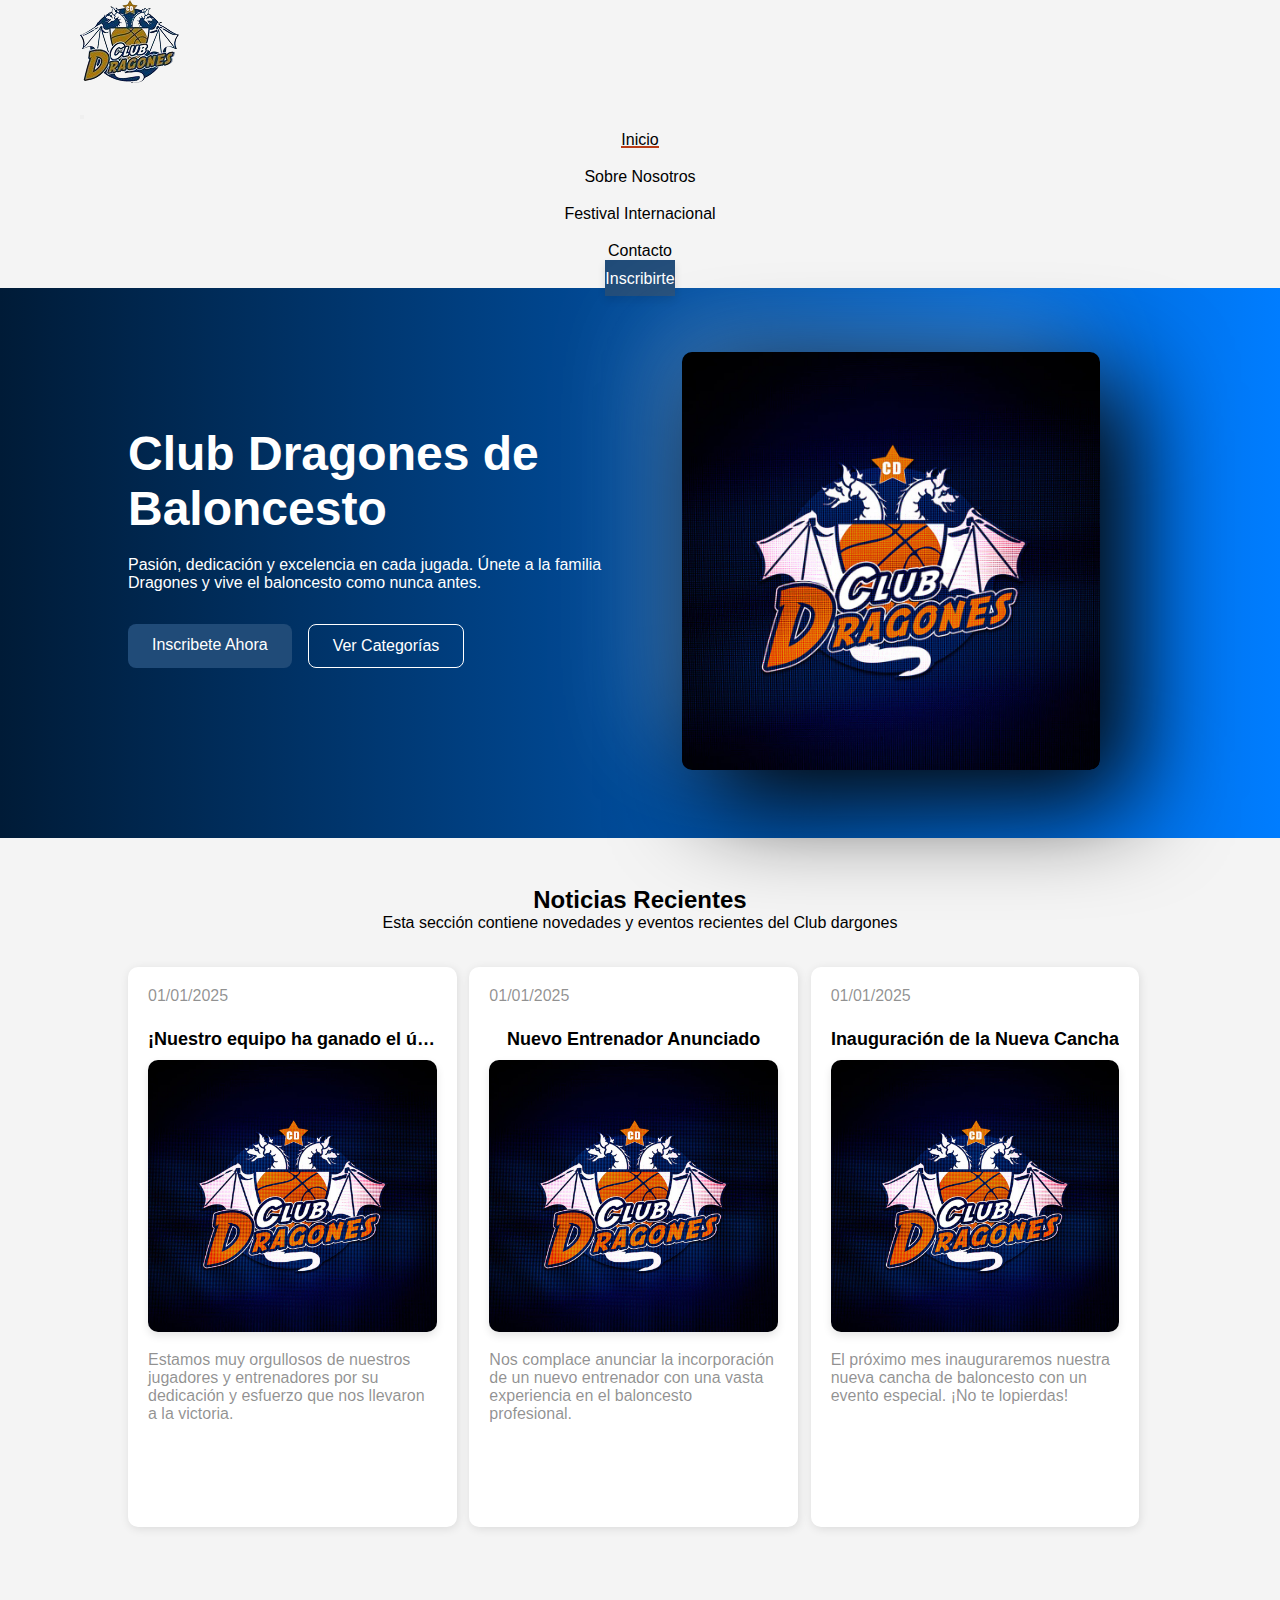
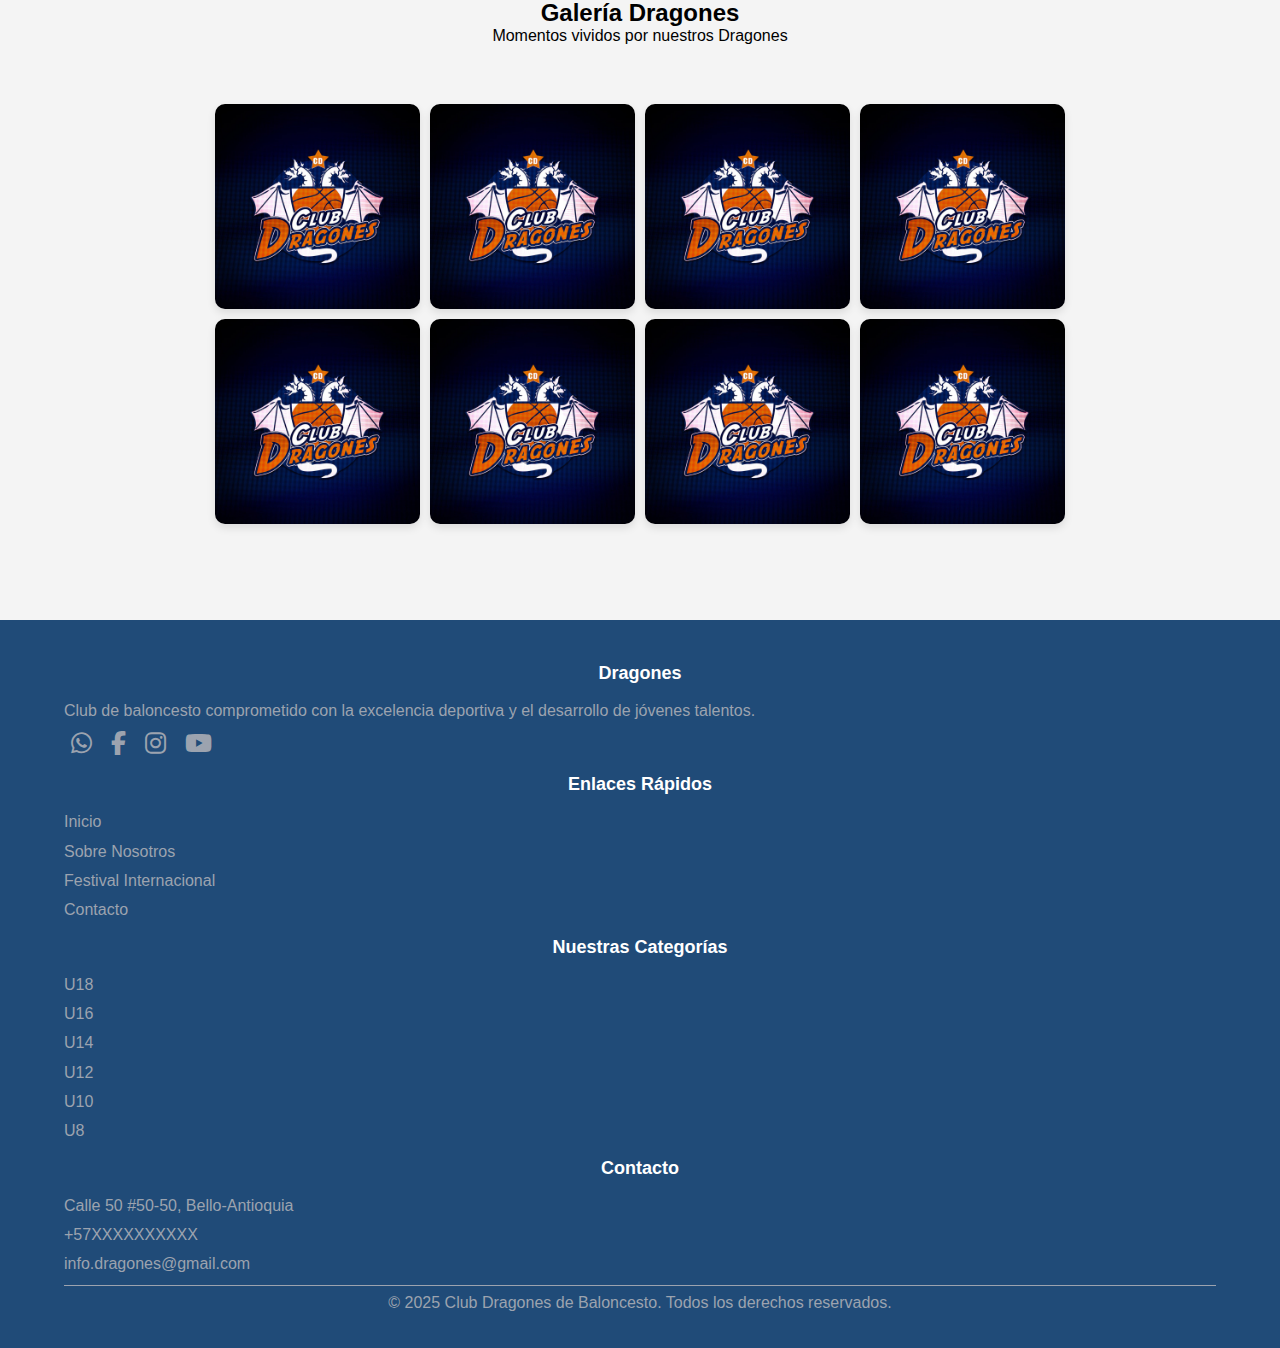
<file: index.html>
<!DOCTYPE html>
<html lang="es">

<head>
    <meta charset="UTF-8">
    <meta name="viewport" content="width=device-width, initial-scale=1.0">
    <link rel="icon" type="image/png" href="./assets/PNG/logoDragones.png">
    <link rel="stylesheet" href="https://cdnjs.cloudflare.com/ajax/libs/font-awesome/6.5.0/css/all.min.css">

    <!-- Boostrap -->
    <link href="https://cdn.jsdelivr.net/npm/bootstrap@5.3.8/dist/css/bootstrap.min.css" rel="stylesheet"
        integrity="sha384-sRIl4kxILFvY47J16cr9ZwB07vP4J8+LH7qKQnuqkuIAvNWLzeN8tE5YBujZqJLB" crossorigin="anonymous">
    <link rel="stylesheet" href="./css/styles.css">

    <title>Club Dragones de Baloncesto</title>
</head>

<body>
    <header class="header-container">
        <nav class="navbar navbar-expand-lg" aria-label="Menú de Navegación Principal">
            <div class="container-fluid">
                <div class="logo">
                    <a href="./index.html">
                        <img src="./assets/PNG/logoDragones.png" alt="Club Dragones de Baloncesto">
                    </a>
                </div>
                <button class="navbar-toggler" type="button" data-bs-toggle="collapse"
                    data-bs-target="#navbarTogglerDemo02" aria-controls="navbarTogglerDemo02" aria-expanded="false"
                    aria-label="Toggle navigation">
                    <span class="navbar-toggler-icon"></span>
                </button>
                <div class="collapse navbar-collapse" id="navbarTogglerDemo02">
                    <ul class="navbar-nav mb-2 mb-lg-0  justify-content-end">
                        <li class="nav-item">
                            <a class="nav-link active" aria-current="page" href="./index.html">Inicio</a>
                        </li>
                        <li class="nav-item">
                            <a class="nav-link" aria-current="page" href="./pages/sobreNosotros.html">Sobre
                                Nosotros</a>
                        </li>
                        <li class="nav-item">
                            <a class="nav-link" aria-current="page" aria-disabled="true"
                                href="./pages/festivalInternacional.html">Festival
                                Internacional</a>
                        </li>
                        <li class="nav-item">
                            <a class="nav-link" aria-disabled="true" href="./pages/contacto.html">Contacto</a>
                        </li>
                        <li class="nav-item">
                            <a class="nav-link btn">Inscribirte</a>
                        </li>
                    </ul>
                </div>
            </div>
        </nav>
    </header>
    <main>
        <section class="main-section-img">
            <header class="header-section">
                <h1>Club Dragones de Baloncesto</h1>
                <p>Pasión, dedicación y excelencia en cada jugada. Únete a la familia Dragones y vive el baloncesto
                    como nunca antes.</p>
                <div class="button-container flex-md-row">
                    <a class="btn-fill">Inscribete Ahora</a>
                    <a class="btn-outline">Ver Categorías</a>
                </div>
            </header>
            <div class="image-section">
                <img src="./assets/JPG/logo.jpg" alt="Imagen del Club Dragones de Baloncesto">
            </div>
        </section>

        <!-- Seccion de noticias -->
        <section class="news-section padding-sections">
            <div class="sub-header">
                <h2>Noticias Recientes</h2>
                <p>Esta sección contiene novedades y eventos recientes del Club
                    dargones</p>
            </div>
            <div class="news-container">
                <article class="news-article flex-column">
                    <p class="news-date">01/01/2025</p>
                    <a href="pages/noticia.html">
                        <h3>¡Nuestro equipo ha ganado el último torneo! </h3>
                    </a>
                    <img src="./assets/JPG/logo.jpg" alt="Imagen del torneo">
                    <p>Estamos muy orgullosos de nuestros jugadores y entrenadores por su dedicación y esfuerzo que
                        nos
                        llevaron a la victoria.</p>
                </article>
                <article class="news-article">
                    <p class="news-date">01/01/2025</p>
                    <a href="./pages/noticia.html">
                        <h3>Nuevo Entrenador Anunciado</h3>
                    </a>
                    <img src="./assets/JPG/logo.jpg" alt="Imagen del nuevo entrenador">
                    <p>Nos complace anunciar la incorporación de un nuevo entrenador con una vasta experiencia en el
                        baloncesto profesional.</p>
                </article>
                <article class="news-article">
                    <p class="news-date">01/01/2025</p>
                    <a href="./pages/noticia.html">
                        <h3>Inauguración de la Nueva Cancha</h3>
                    </a>
                    <img src="./assets/JPG/logo.jpg" alt="Imagen de la nueva cancha">
                    <p>El próximo mes inauguraremos nuestra nueva cancha de baloncesto con un evento especial. ¡No te
                        lopierdas!</p>
                </article>
            </div>
        </section>

        <!-- Galeria Dragones -->
        <section class="gallery-section sub-header padding-sections">
            <h2>Galería Dragones</h2>
            <p>Momentos vividos por nuestros Dragones</p>
            <div class="gallery-container">
                <img src="./assets/JPG/logo.jpg" alt="Imagen del viaje a Bogotá">
                <img src="./assets/JPG/logo.jpg" alt="Imagen del entrenamiento">
                <img src="./assets/JPG/logo.jpg" alt="Imagen del partido">
                <img src="./assets/JPG/logo.jpg" alt="Imagen de la celebración">
                <img src="./assets/JPG/logo.jpg" alt="Imagen de la premiación">
                <img src="./assets/JPG/logo.jpg" alt="Imagen del equipo">
                <img src="./assets/JPG/logo.jpg" alt="Imagen del torneo">
                <img src="./assets/JPG/logo.jpg" alt="Imagen del Festival Internacional">
            </div>
        </section>
    </main>
    <footer class="footer-container">
        <div class="footer-content d-md-flex">
            <div class="footer-section">
                <div class="footer-logo">
                    <!-- <img src="./assets/PNG/logoDragones.png" alt="Logo del Club Dragones" style="width: 80px; height: auto;"> -->
                    <h3>Dragones</h3>
                </div>
                <p>Club de baloncesto comprometido con la excelencia deportiva y el desarrollo de jóvenes talentos.</p>
                <div class="footer-social">
                    <a href="#"><i class="fa-brands fa-whatsapp icon-social"></i></a>
                    <a href="#"><i class="fa-brands fa-facebook-f icon-social"></i></a>
                    <a href="#"><i class="fa-brands fa-instagram icon-social"></i></a>
                    <a href="#"><i class="fa-brands fa-youtube icon-social"></i></a>
                </div>
            </div>
            <div class="footer-section">
                <h3>Enlaces Rápidos</h3>
                <nav class="footer-nav">
                    <li><a href="./index.html">Inicio</a></li>
                    <li><a href="./pages/sobreNosotros.html">Sobre Nosotros</a></li>
                    <li><a href="./pages/festivalInternacional.html">Festival Internacional</a></li>
                    <li><a href="./pages/contacto.html">Contacto</a></li>
                </nav>
            </div>
            <div class="footer-section">
                <h3>Nuestras Categorías</h3>
                <p>U18</p>
                <p>U16</p>
                <p>U14</p>
                <p>U12</p>
                <p>U10</p>
                <p>U8</p>
            </div>
            <div class="footer-section">
                <h3>Contacto</h3>
                <p>Calle 50 #50-50, Bello-Antioquia</p>
                <p>+57XXXXXXXXXX</p>
                <p>info.dragones@gmail.com</p>
            </div>
        </div>
        <div class="footer-bottom">
            <p style="text-align: center;">&copy; 2025 Club Dragones de Baloncesto. Todos los derechos reservados.</p>
        </div>
    </footer>
    <script src="https://cdn.jsdelivr.net/npm/bootstrap@5.3.8/dist/js/bootstrap.bundle.min.js"
        integrity="sha384-FKyoEForCGlyvwx9Hj09JcYn3nv7wiPVlz7YYwJrWVcXK/BmnVDxM+D2scQbITxI" crossorigin="anonymous">
    </script>
</body>

</html>
</file>
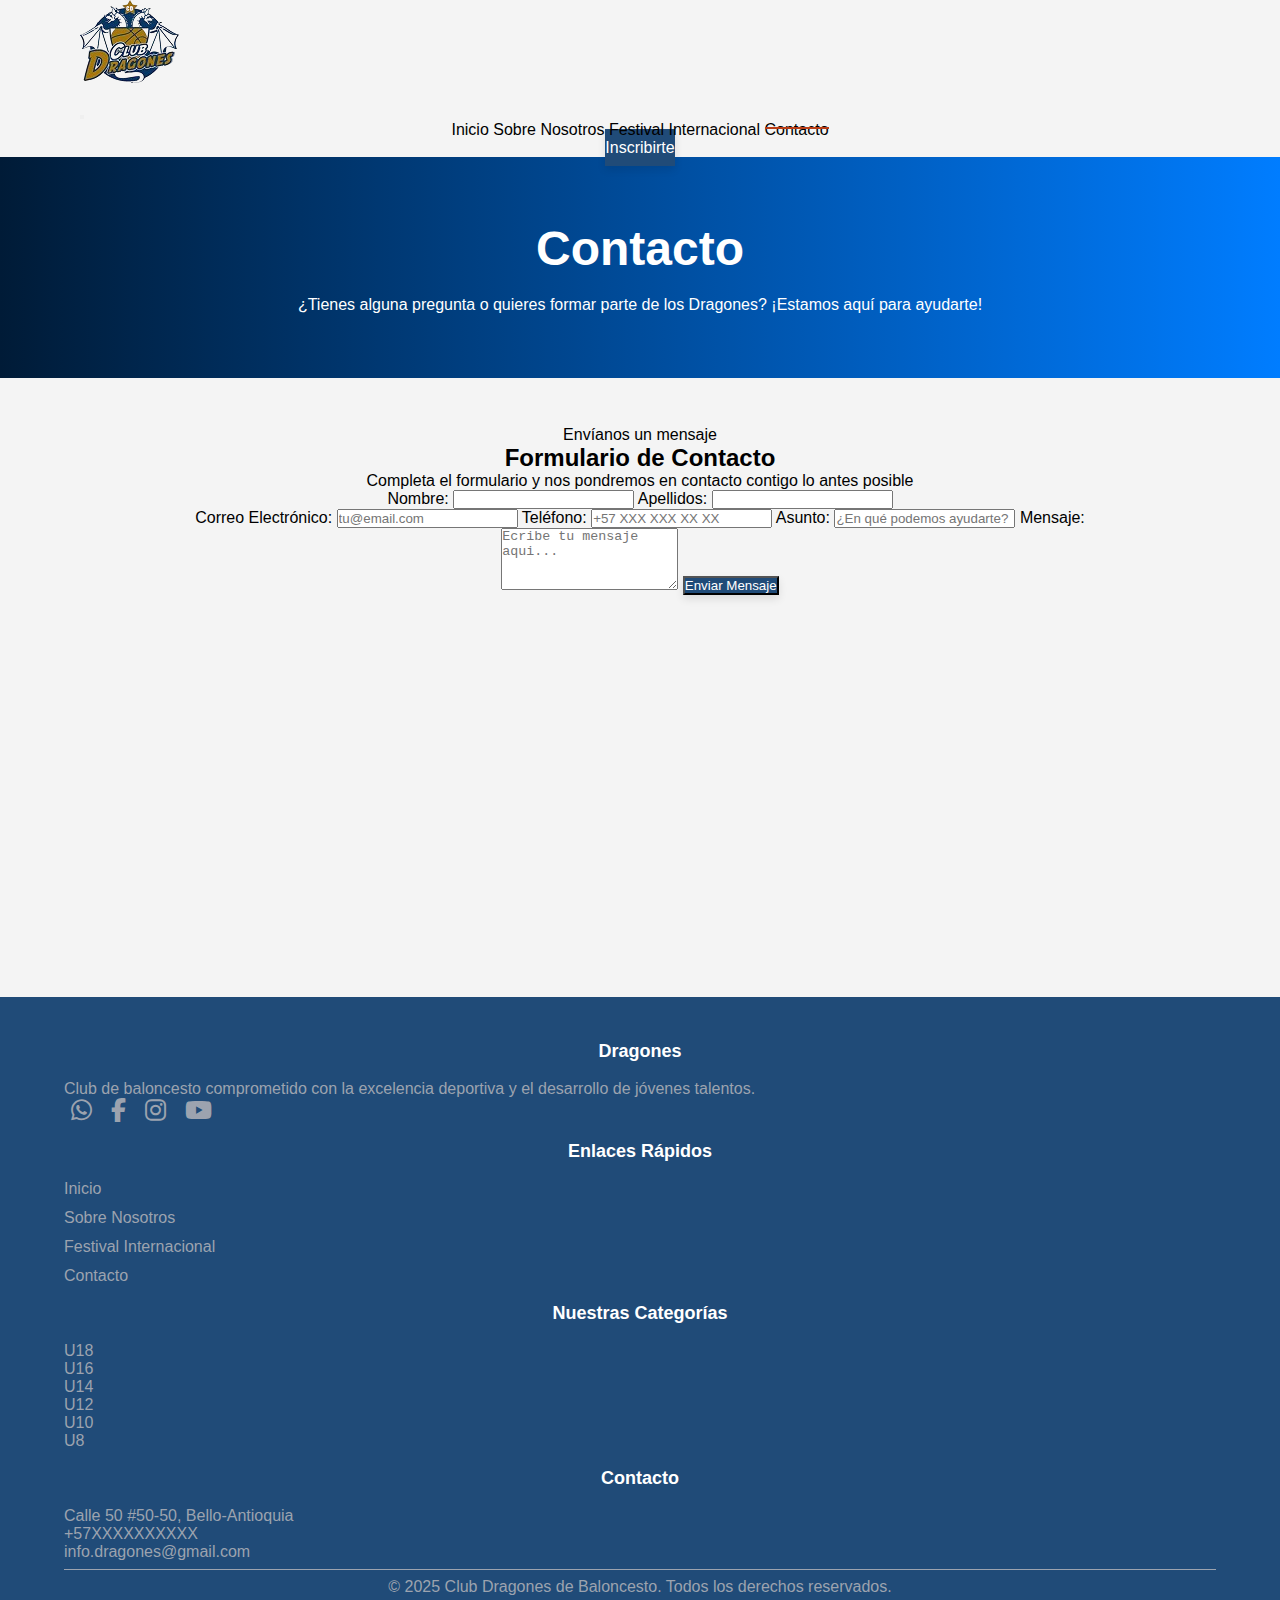
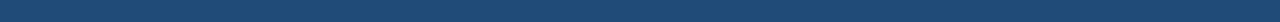
<file: pages/contacto.html>
<!DOCTYPE html>
<html lang="es">

<head>
    <meta charset="UTF-8">
    <meta name="viewport" content="width=device-width, initial-scale=1.0">

    <head>
        <meta charset="UTF-8">
        <meta name="viewport" content="width=device-width, initial-scale=1.0">
        <meta name="description"
            content="Club Dragones de Baloncesto: excelencia deportiva, formación de jóvenes talentos y pasión por el baloncesto en Bello, Antioquia.">
        <meta name="keywords"
            content="Baloncesto, Club Deportivo, Dragones, Entrenamiento, Torneos, Jóvenes Talentos, Antioquia, Deportes, Bello">
        <link rel="icon" type="image/png" href="../assets/PNG/logoDragones.png">
        <link rel="stylesheet" href="https://cdnjs.cloudflare.com/ajax/libs/font-awesome/6.5.0/css/all.min.css">
        <!-- css -->
        <link href="https://cdn.jsdelivr.net/npm/bootstrap@5.3.8/dist/css/bootstrap.min.css" rel="stylesheet"
            integrity="sha384-sRIl4kxILFvY47J16cr9ZwB07vP4J8+LH7qKQnuqkuIAvNWLzeN8tE5YBujZqJLB" crossorigin="anonymous">
        <link rel="stylesheet" href="../css/main.css">
        <title>Club Dragones de Baloncesto</title>
    </head>
</head>

<body>
    <header class="header-container">
        <nav class="navbar navbar-expand-lg bg-body-tertiary" aria-label="Menú de Navegación Principal">
            <div class="container-fluid">
                <div class="logo">
                    <a href="../index.html">
                        <img src="../assets/PNG/logoDragones.png" alt="Club Dragones de Baloncesto">
                    </a>
                </div>
                <button class="navbar-toggler" type="button" data-bs-toggle="collapse"
                    data-bs-target="#navbarTogglerDemo02" aria-controls="navbarTogglerDemo02" aria-expanded="false"
                    aria-label="Toggle navigation">
                    <span class="navbar-toggler-icon"></span>
                </button>
                <div class="collapse navbar-collapse" id="navbarTogglerDemo02">
                    <ul class="navbar-nav me-auto mb-2 mb-lg-0 d-flex justify-content-end">
                        <li class="nav-item">
                            <a class="nav-link" aria-current="page" href="../index.html">Inicio</a>
                        </li>
                        <li class="nav-item">
                            <a class="nav-link" aria-current="page" href="./sobreNosotros.html">Sobre
                                Nosotros</a>
                        </li>
                        <li class="nav-item">
                            <a class="nav-link" aria-current="page" aria-disabled="true"
                                href="./festivalInternacional.html">Festival
                                Internacional</a>
                        </li>
                        <li class="nav-item">
                            <a class="nav-link active" aria-disabled="true" href="./contacto.html">Contacto</a>
                        </li>
                        <li class="nav-item">
                            <a class="nav-link btn">Inscribirte</a>
                        </li>
                    </ul>
                </div>
            </div>
        </nav>
    </header>
    <main>
        <section class="main-section">
            <header class="header-section-noimg">
                <h1>Contacto</h1>
                <p>¿Tienes alguna pregunta o quieres formar parte de los Dragones? ¡Estamos aquí para ayudarte!</p>
            </header>
        </section>
        <section class="contact-section flex-column flex-md-row padding-sections">
            <div class="contact-text ">
                <p>Envíanos un mensaje</p>
                <div id="form-header">
                    <h2>Formulario de Contacto</h2>
                    <p>Completa el formulario y nos pondremos en contacto contigo lo antes posible</p>
                </div>
            </div>
                <form action="#" method="post" class="contact-form d-flex flex-column gap-1">
                    <div class="name-lastname d-flex flex-column">
                        <label for="name">Nombre:</label>
                        <input type="text" id="name" name="name" required>
                        <label for="lastnames">Apellidos:</label>
                        <input type="text" id="lastnames" name="lastnames" required>
                    </div>

                    <label for="email">Correo Electrónico:</label>
                    <input type="email" id="email" name="email" placeholder="tu@email.com" required>

                    <label for="phone">Teléfono:</label>
                    <input type="phone" id="phone" name="phone" placeholder="+57 XXX XXX XX XX" required>

                    <label for="subject">Asunto:</label>
                    <input type="subject" id="subject" name="subject" placeholder="¿En qué podemos ayudarte?" required>

                    <label for="message">Mensaje:</label>
                    <textarea id="message" name="message" rows="4" placeholder="Ecribe tu mensaje aqui..."
                        required></textarea>

                    <button type="submit" class="btn my-4">Enviar Mensaje</button>
                </form>
                <div class="d-flex justify-content-center mb-5">
                    <iframe
                        src="https://www.google.com/maps/embed?pb=!1m18!1m12!1m3!1d991.3657831686728!2d-75.54777012716622!3d6.333998865445182!2m3!1f0!2f0!3f0!3m2!1i1024!2i768!4f13.1!3m3!1m2!1s0x8e442f9eee34cda9%3A0x3b401791ea2d1814!2sCancha%20Baloncesto!5e0!3m2!1ses!2sco!4v1756872764789!5m2!1ses!2sco"
                        width="300" height="250" style="border:0;" allowfullscreen="" loading="lazy"
                        referrerpolicy="no-referrer-when-downgrade">
                    </iframe>
                </div>
        </section>
    </main>
    <footer class="footer-container">
        <div class="footer-content d-md-flex">
            <div class="footer-section">
                <div class="footer-logo">
                    <h3>Dragones</h3>
                </div>
                <p>Club de baloncesto comprometido con la excelencia deportiva y el desarrollo de jóvenes talentos.</p>
                <div class="footer-social">
                    <a href="#"><i class="fa-brands fa-whatsapp icon-social"></i></a>
                    <a href="#"><i class="fa-brands fa-facebook-f icon-social"></i></a>
                    <a href="#"><i class="fa-brands fa-instagram icon-social"></i></a>
                    <a href="#"><i class="fa-brands fa-youtube icon-social"></i></a>
                </div>
            </div>
            <div class="footer-section">
                <h3>Enlaces Rápidos</h3>
                <nav class="footer-nav">
                    <li><a href="../index.html">Inicio</a></li>
                    <li><a href="./sobreNosotros.html">Sobre Nosotros</a></li>
                    <li><a href="./festivalInternacional.html">Festival Internacional</a></li>
                    <li><a href="./contacto.html">Contacto</a></li>
                </nav>
            </div>
            <div class="footer-section">
                <h3>Nuestras Categorías</h3>
                <p>U18</p>
                <p>U16</p>
                <p>U14</p>
                <p>U12</p>
                <p>U10</p>
                <p>U8</p>
            </div>
            <div class="footer-section">
                <h3>Contacto</h3>
                <p>Calle 50 #50-50, Bello-Antioquia</p>
                <p>+57XXXXXXXXXX</p>
                <p>info.dragones@gmail.com</p>
            </div>
        </div>
        <div class="footer-bottom">
            <p style="text-align: center;">&copy; 2025 Club Dragones de Baloncesto. Todos los derechos reservados.</p>
        </div>
    </footer>
    <script src="https://cdn.jsdelivr.net/npm/bootstrap@5.3.8/dist/js/bootstrap.bundle.min.js"
        integrity="sha384-FKyoEForCGlyvwx9Hj09JcYn3nv7wiPVlz7YYwJrWVcXK/BmnVDxM+D2scQbITxI" crossorigin="anonymous">
        </script>
</body>

</html>
</file>
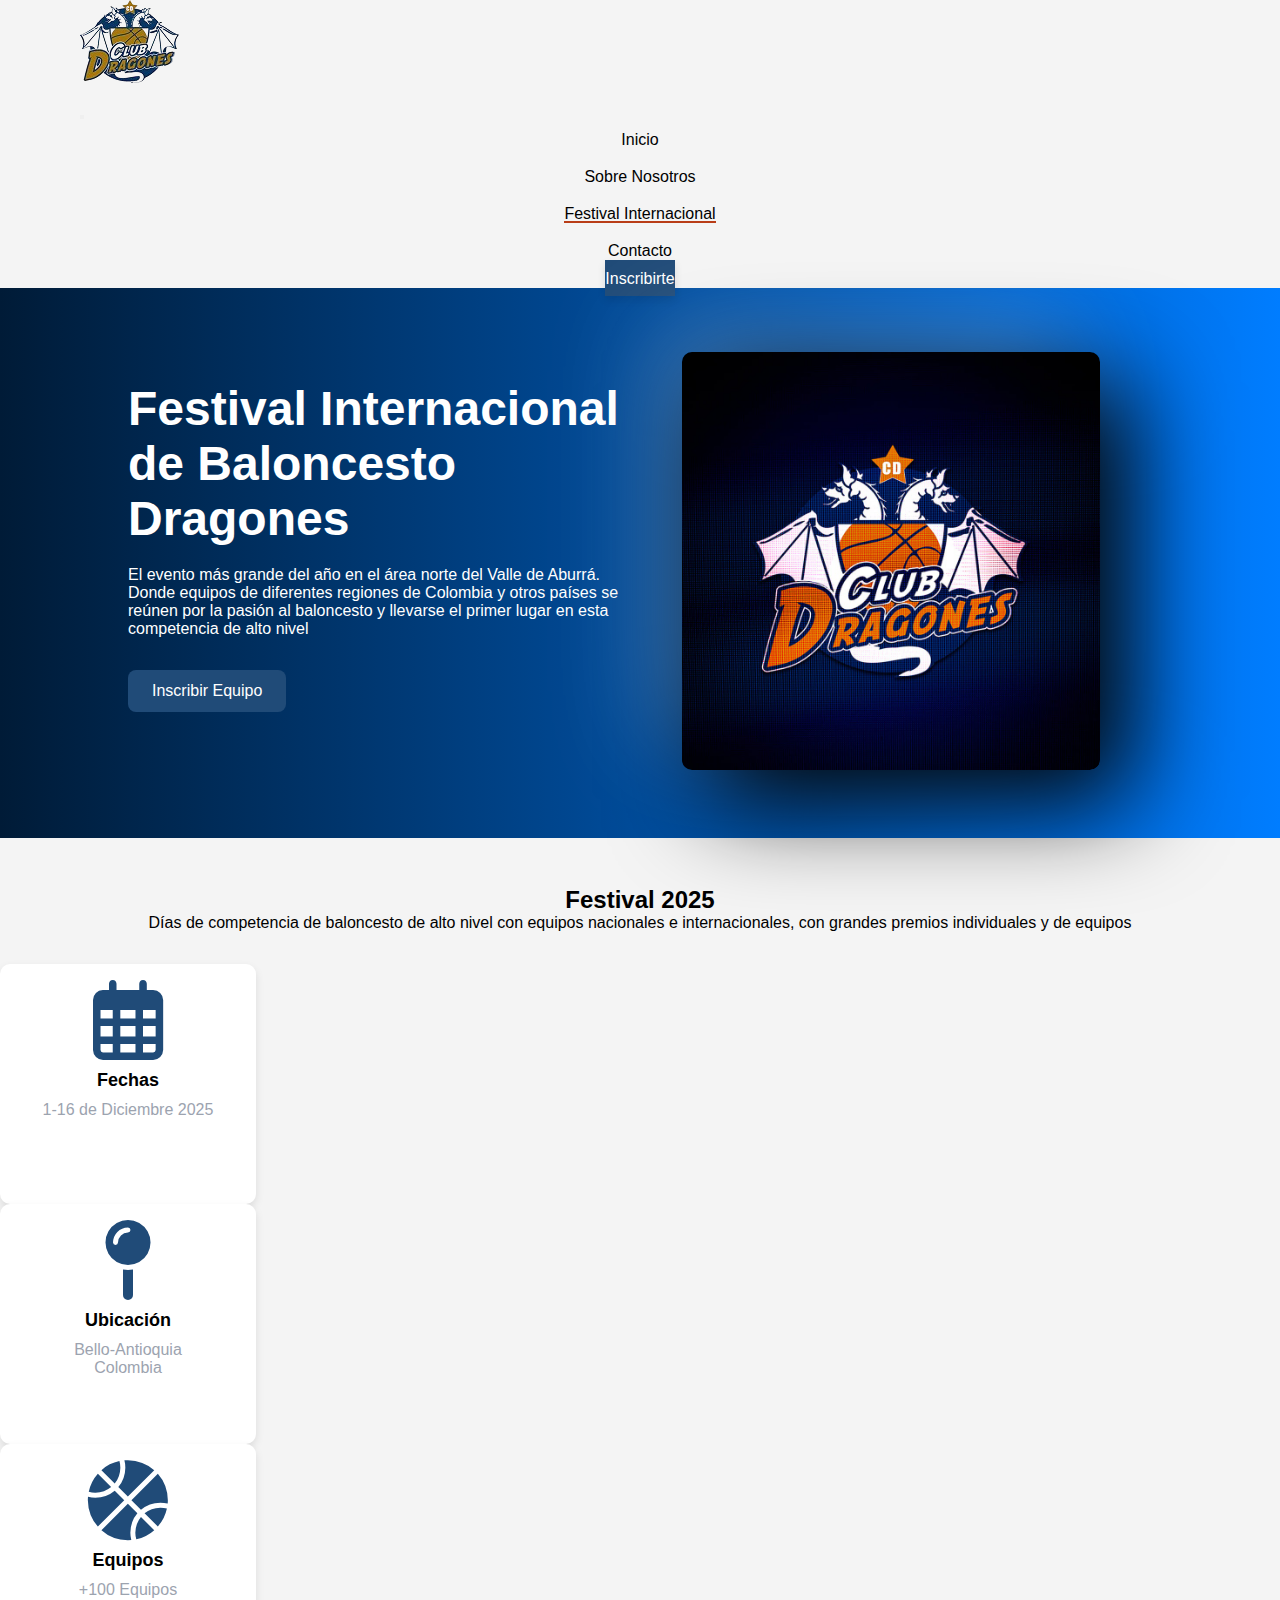
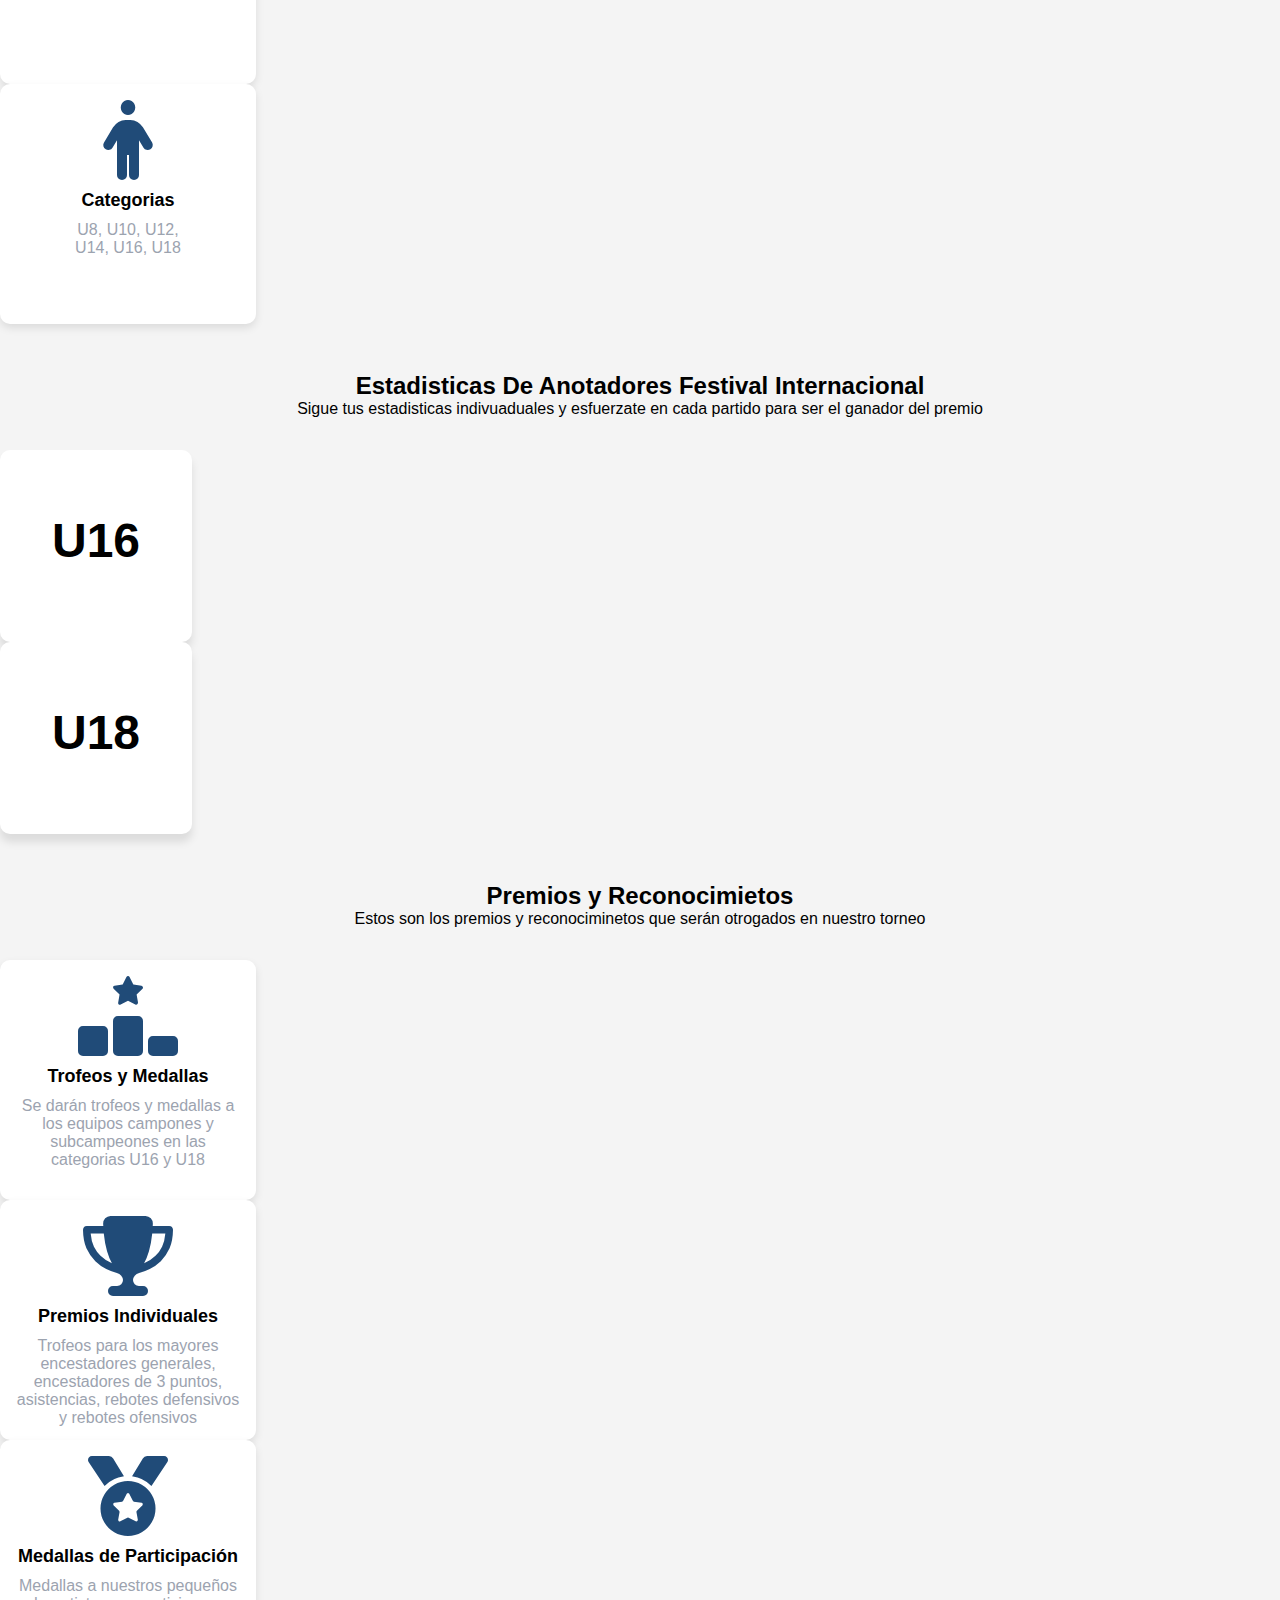
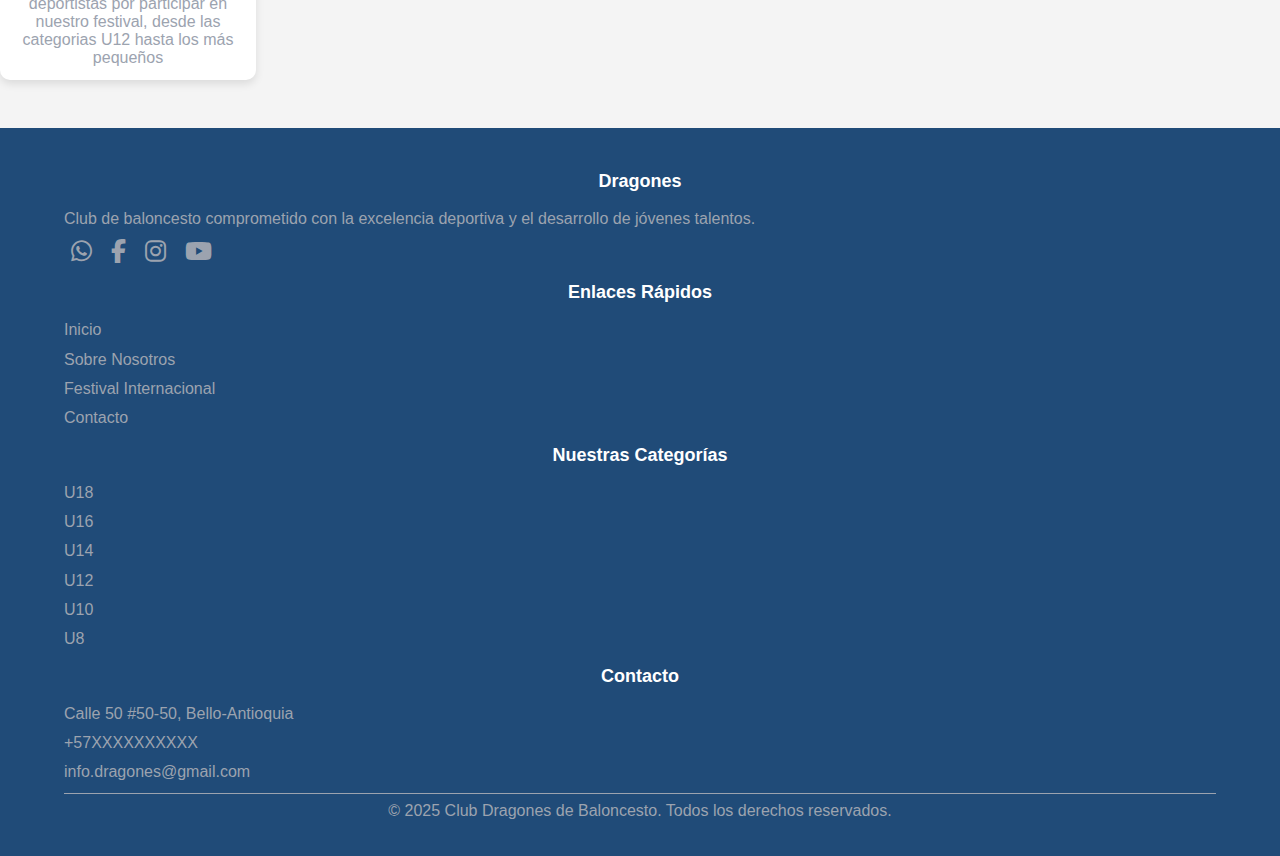
<file: pages/festivalInternacional.html>
<!DOCTYPE html>
<html lang="es">

<head>
    <meta charset="UTF-8">
    <meta name="viewport" content="width=device-width, initial-scale=1.0">
    <meta name="description"
        content="Club Dragones de Baloncesto: excelencia deportiva, formación de jóvenes talentos y pasión por el baloncesto en Bello, Antioquia.">
    <meta name="keywords"
        content="Baloncesto, Club Deportivo, Dragones, Entrenamiento, Torneos, Jóvenes Talentos, Antioquia, Deportes, Bello">
    <link rel="icon" type="image/png" href="../assets/PNG/logoDragones.png">

    <link rel="stylesheet" href="https://cdnjs.cloudflare.com/ajax/libs/font-awesome/6.5.0/css/all.min.css">

    <!-- Boostrap -->
    <link href="https://cdn.jsdelivr.net/npm/bootstrap@5.3.8/dist/css/bootstrap.min.css" rel="stylesheet"
        integrity="sha384-sRIl4kxILFvY47J16cr9ZwB07vP4J8+LH7qKQnuqkuIAvNWLzeN8tE5YBujZqJLB" crossorigin="anonymous">
    <link rel="stylesheet" href="../css/styles.css">

    <title>Club Dragones de Baloncesto</title>
</head>

<body>
    <header class="header-container">
        <nav class="navbar navbar-expand-lg bg-body-tertiary" aria-label="Menú de Navegación Principal">
            <div class="container-fluid">
                <div class="logo">
                    <a href="../index.html">
                        <img src="../assets/PNG/logoDragones.png" alt="Club Dragones de Baloncesto">
                    </a>
                </div>
                <button class="navbar-toggler" type="button" data-bs-toggle="collapse"
                    data-bs-target="#navbarTogglerDemo02" aria-controls="navbarTogglerDemo02" aria-expanded="false"
                    aria-label="Toggle navigation">
                    <span class="navbar-toggler-icon"></span>
                </button>
                <div class="collapse navbar-collapse" id="navbarTogglerDemo02">
                    <ul class="navbar-nav me-auto mb-2 mb-lg-0 d-flex justify-content-end">
                        <li class="nav-item">
                            <a class="nav-link" aria-current="page" href="../index.html">Inicio</a>
                        </li>
                        <li class="nav-item">
                            <a class="nav-link" aria-current="page" href="./sobreNosotros.html">Sobre
                                Nosotros</a>
                        </li>
                        <li class="nav-item">
                            <a class="nav-link active" aria-current="page" aria-disabled="true"
                                href="./festivalInternacional.html">Festival
                                Internacional</a>
                        </li>
                        <li class="nav-item">
                            <a class="nav-link" aria-disabled="true" href="./contacto.html">Contacto</a>
                        </li>
                        <li class="nav-item">
                            <a class="nav-link btn">Inscribirte</a>
                        </li>
                    </ul>
                </div>
            </div>
        </nav>
    </header>
    <main>
        <section class="main-section-img">
            <header class="header-section">
                <h1>Festival Internacional de Baloncesto Dragones</h1>
                <p>El evento más grande del año en el área norte del Valle de Aburrá. Donde equipos de diferentes
                    regiones de Colombia y otros países se reúnen por la pasión al baloncesto y llevarse el primer
                    lugar en esta competencia de alto nivel</p>
                <div class="button-container">
                    <a class="btn-fill">Inscribir Equipo</a>
                </div>
            </header>
            <figure class="image-section">
                <img src="../assets/JPG/logo.jpg" alt="Imagen Festival Internacional del Club Dragones de Baloncesto">
            </figure>
        </section>
        <section>
            <div class="sub-header">
                <h2>Festival 2025</h2>
                <p>Días de competencia de baloncesto de alto nivel con equipos nacionales e internacionales, con grandes
                    premios individuales y de equipos</p>
            </div>
            <div class="values-container d-flex flex-column flex-md-row align-items-center">
                <div class="card-icons">
                    <i class="fa-regular fa-calendar-days icon"></i>
                    <h3>Fechas</h3>
                    <p>1-16 de Diciembre 2025</p>
                </div>
                <div class="card-icons">
                    <i class="fa-solid fa-map-pin icon"></i>
                    <h3>Ubicación</h3>
                    <p>Bello-Antioquia<br>Colombia</p>
                </div>
                <div class="card-icons">
                    <i class="fa-solid fa-basketball icon"></i>
                    <h3>Equipos</h3>
                    <p>+100 Equipos</p>
                </div>
                <div class="card-icons">
                    <i class="fa-solid fa-person icon"></i>
                    <h3>Categorias</h3>
                    <p>U8, U10, U12,<br>U14, U16, U18</p>
                </div>
            </div>
        </section>
        <section>
            <header class="sub-header">
                <h2>Estadisticas De Anotadores Festival Internacional</h2>
                <p>Sigue tus estadisticas indivuaduales y esfuerzate en cada partido para ser el ganador del premio</p>
            </header>
            <div class="category-cards-container flex-row">
                <a href="#" class="category-card">
                    <h3>U16</h3>
                </a>
                <a href="#" class="category-card">
                    <h3>U18</h3>
                </a>
            </div>
        </section>
        <section>
            <div class="sub-header">
                <h2>Premios y Reconocimietos</h2>
                <p>Estos son los premios y reconociminetos que serán otrogados en nuestro torneo</p>
            </div>
            <div class="values-container flex-row">
                <div class="card-icons">
                    <i class="fa-solid fa-ranking-star icon"></i>
                    <h3>Trofeos y Medallas</h3>
                    <p>Se darán trofeos y medallas a los equipos campones y subcampeones en las categorias U16 y U18</p>
                </div>
                <div class="card-icons">
                    <i class="fa-solid fa-trophy icon"></i>
                    <h3>Premios Individuales</h3>
                    <p>Trofeos para los <span class="text-bold">mayores</span> encestadores generales, encestadores de 3
                        puntos, asistencias, rebotes defensivos y rebotes ofensivos</p>
                </div>
                <div class="card-icons">
                    <i class="fa-solid fa-medal icon"></i>
                    <h3>Medallas de Participación</h3>
                    <p>Medallas a nuestros pequeños deportistas por participar en nuestro festival, desde las categorias
                        U12 hasta los más pequeños</p>
                </div>
            </div>
        </section>
    </main>
    <footer class="footer-container">
        <div class="footer-content d-md-flex">
            <div class="footer-section">
                <div class="footer-logo">
                    <h3>Dragones</h3>
                </div>
                <p>Club de baloncesto comprometido con la excelencia deportiva y el desarrollo de jóvenes talentos.</p>
                <div class="footer-social">
                    <a href="#"><i class="fa-brands fa-whatsapp icon-social"></i></a>
                    <a href="#"><i class="fa-brands fa-facebook-f icon-social"></i></a>
                    <a href="#"><i class="fa-brands fa-instagram icon-social"></i></a>
                    <a href="#"><i class="fa-brands fa-youtube icon-social"></i></a>
                </div>
            </div>
            <div class="footer-section">
                <h3>Enlaces Rápidos</h3>
                <nav class="footer-nav">
                    <li><a href="../index.html">Inicio</a></li>
                    <li><a href="./sobreNosotros.html">Sobre Nosotros</a></li>
                    <li><a href="./festivalInternacional.html">Festival Internacional</a></li>
                    <li><a href="./contacto.html">Contacto</a></li>
                </nav>
            </div>
            <div class="footer-section">
                <h3>Nuestras Categorías</h3>
                <p>U18</p>
                <p>U16</p>
                <p>U14</p>
                <p>U12</p>
                <p>U10</p>
                <p>U8</p>
            </div>
            <div class="footer-section">
                <h3>Contacto</h3>
                <p>Calle 50 #50-50, Bello-Antioquia</p>
                <p>+57XXXXXXXXXX</p>
                <p>info.dragones@gmail.com</p>
            </div>
        </div>
        <div class="footer-bottom">
            <p style="text-align: center;">&copy; 2025 Club Dragones de Baloncesto. Todos los derechos reservados.</p>
        </div>
    </footer>
</body>
<script src="https://cdn.jsdelivr.net/npm/bootstrap@5.3.8/dist/js/bootstrap.bundle.min.js"
    integrity="sha384-FKyoEForCGlyvwx9Hj09JcYn3nv7wiPVlz7YYwJrWVcXK/BmnVDxM+D2scQbITxI"
    crossorigin="anonymous"></script>

</html>
</file>
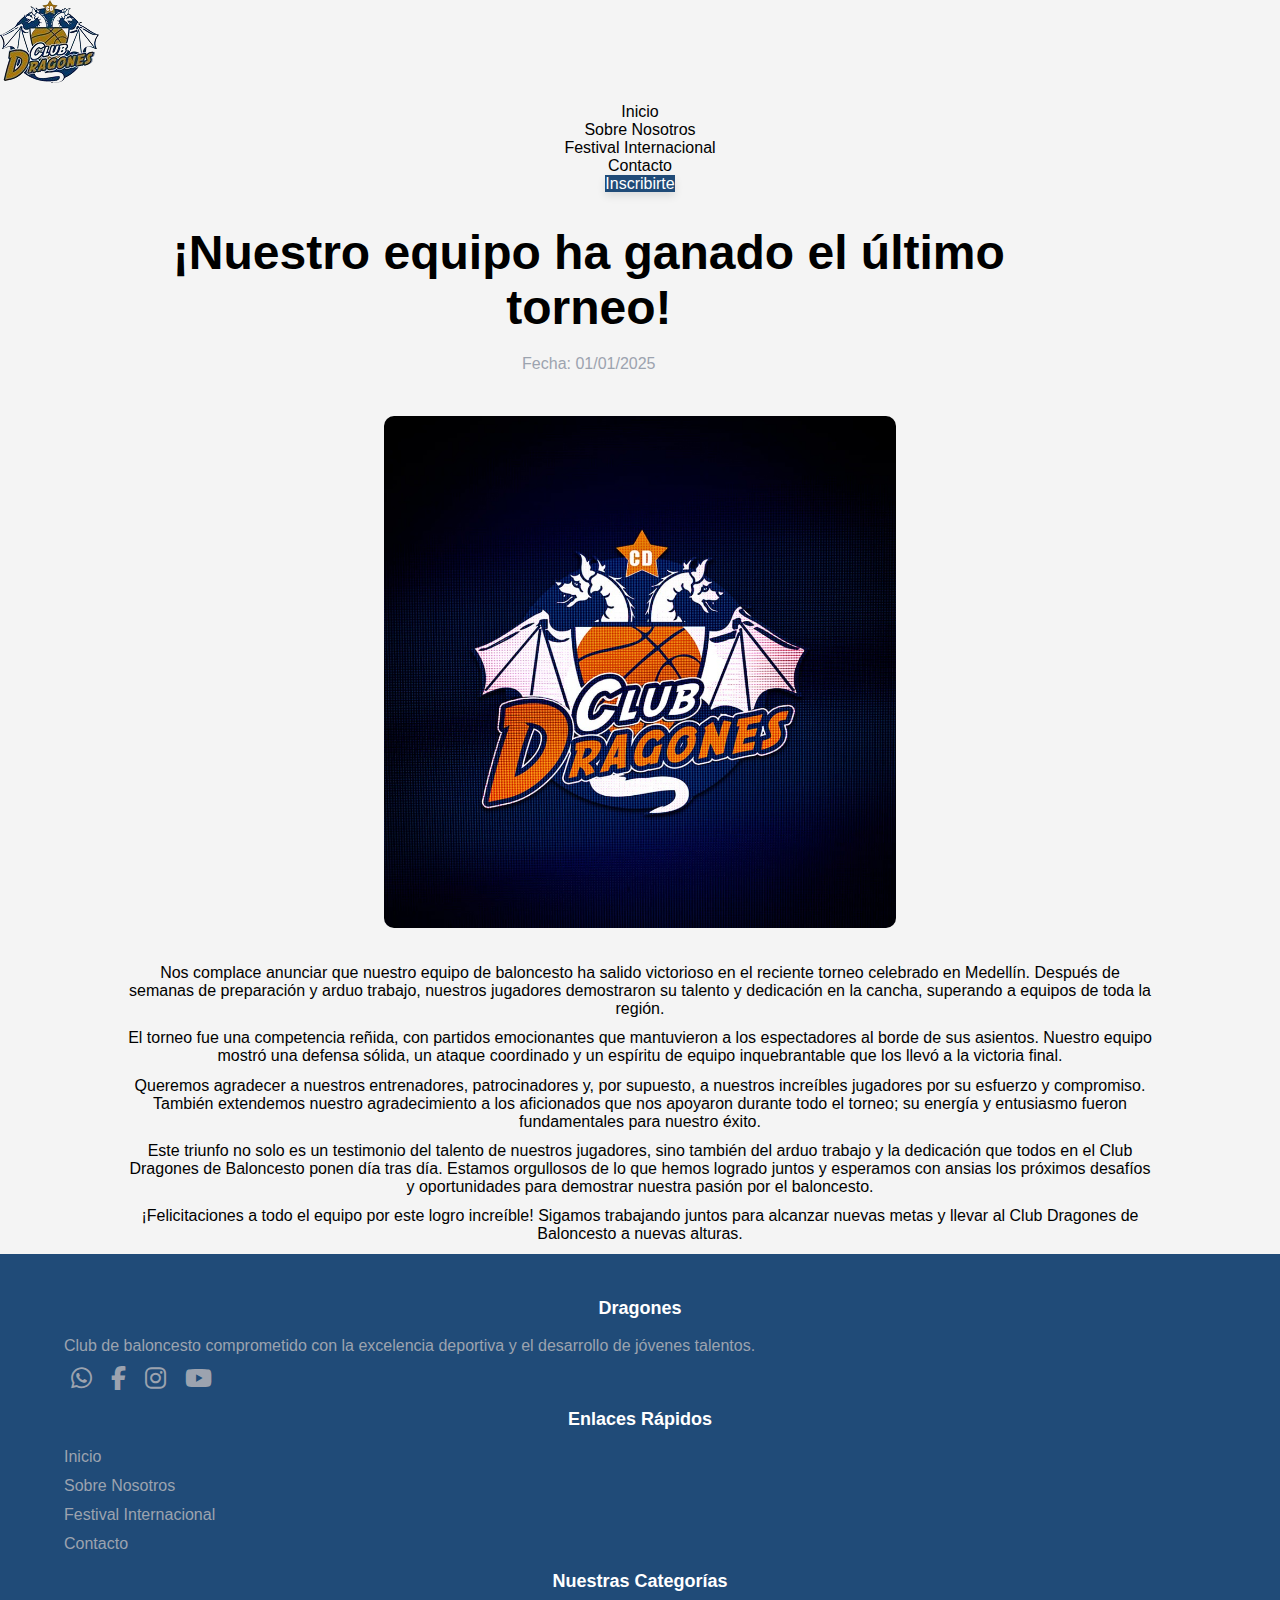
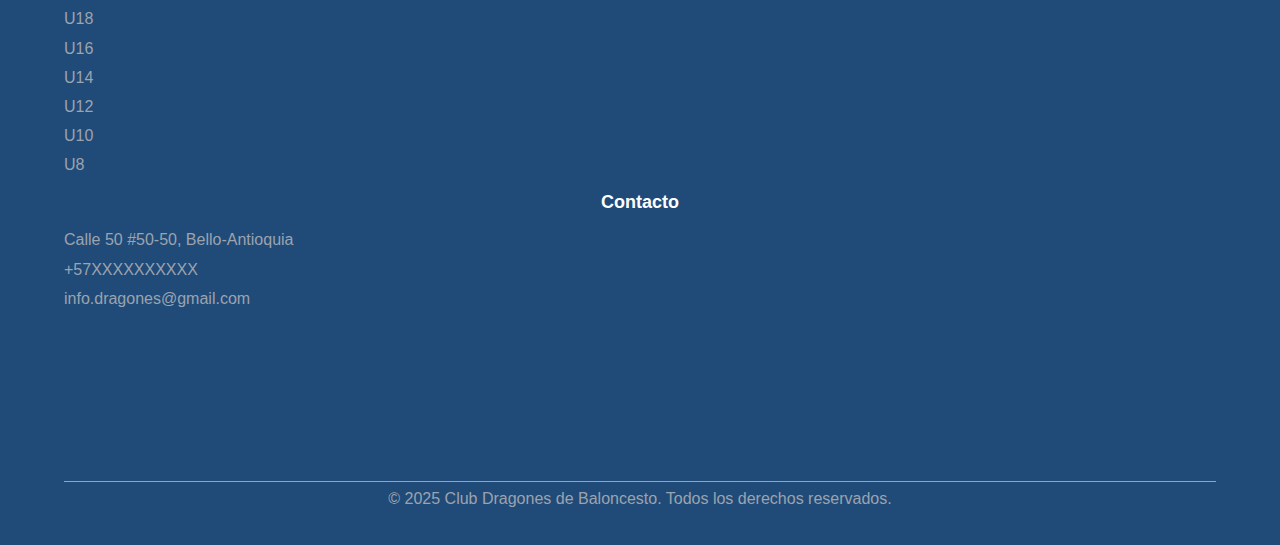
<file: pages/noticia.html>
<!DOCTYPE html>
<html lang="es">

<head>
    <meta charset="UTF-8">
    <meta name="viewport" content="width=device-width, initial-scale=1.0">
    <meta name="description"
        content="Club Dragones de Baloncesto: excelencia deportiva, formación de jóvenes talentos y pasión por el baloncesto en Bello, Antioquia.">
    <meta name="keywords"
        content="Baloncesto, Club Deportivo, Dragones, Entrenamiento, Torneos, Jóvenes Talentos, Antioquia, Deportes, Bello">
    <link rel="icon" type="image/png" href="../assets/PNG/logoDragones.png">
    <link rel="stylesheet" href="../css/styles.css">
    <link rel="stylesheet" href="https://cdnjs.cloudflare.com/ajax/libs/font-awesome/6.5.0/css/all.min.css">
</head>

<body>
    <header class="header-container">
        <div class="logo">
            <a href="index.html">
                <img src="../assets/PNG/logoDragones.png" alt="Club Dragones de Baloncesto">
            </a>
        </div>
        <nav id="navBar" aria-label="Menú principal">
            <ul>
                <li><a class="link" href="../index.html">Inicio</a></li>
                <li><a class="link" href="#">Sobre Nosotros</a></li>
                <li><a class="link" href="./festivalInternacional.html">Festival Internacional</a></li>
                <li><a class="link" href="./contacto.html">Contacto</a></li>
                <li><a class="btn">Inscribirte</a></li>
            </ul>
        </nav>
    </header>
    <main>
        <section class="new-section padding-sections">
            <header class="header-section">
                <h1>¡Nuestro equipo ha ganado el último torneo!</h1>
                <p>Fecha: 01/01/2025</p>
            </header>
            <figure class="image-news">
                <img src="../assets/JPG/logo.jpg" alt="Imagen del torneo ganado por el equipo">
            </figure>
            <article class="noticia-article">
                <p>Nos complace anunciar que nuestro equipo de baloncesto ha salido victorioso en el reciente torneo
                    celebrado en Medellín. Después de semanas de preparación y arduo trabajo, nuestros jugadores
                    demostraron su talento y dedicación en la cancha, superando a equipos de toda la región.
                </p>
                <p>El torneo fue una competencia reñida, con partidos emocionantes que mantuvieron a los espectadores al
                    borde de sus asientos. Nuestro equipo mostró una defensa sólida, un ataque coordinado y un espíritu
                    de equipo inquebrantable que los llevó a la victoria final.
                </p>
                <p>Queremos agradecer a nuestros entrenadores, patrocinadores y, por supuesto, a nuestros increíbles
                    jugadores por su esfuerzo y compromiso. También extendemos nuestro agradecimiento a los aficionados
                    que nos apoyaron durante todo el torneo; su energía y entusiasmo fueron fundamentales para nuestro
                    éxito.
                </p>
                <p>Este triunfo no solo es un testimonio del talento de nuestros jugadores, sino también del arduo
                    trabajo
                    y la dedicación que todos en el Club Dragones de Baloncesto ponen día tras día. Estamos orgullosos
                    de
                    lo que hemos logrado juntos y esperamos con ansias los próximos desafíos y oportunidades para
                    demostrar nuestra pasión por el baloncesto.
                </p>
                <p>¡Felicitaciones a todo el equipo por este logro increíble! Sigamos trabajando juntos para alcanzar
                    nuevas metas y llevar al Club Dragones de Baloncesto a nuevas alturas.</p>
            </article>
        </section>
    </main>
    <footer class="footer-container flex-column">
        <div class="footer-content flex-row">
            <div class="footer-section">
                <div class="footer-logo">
                    <!-- <img src="./assets/PNG/logoDragones.png" alt="Logo del Club Dragones" style="width: 80px; height: auto;"> -->
                    <h3>Dragones</h3>
                </div>
                <p>Club de baloncesto comprometido con la excelencia deportiva y el desarrollo de jóvenes talentos.</p>
                <div class="footer-social">
                    <a href="#"><i class="fa-brands fa-whatsapp icon-social"></i></a>
                    <a href="#"><i class="fa-brands fa-facebook-f icon-social"></i></a>
                    <a href="#"><i class="fa-brands fa-instagram icon-social"></i></a>
                    <a href="#"><i class="fa-brands fa-youtube icon-social"></i></a>
                </div>
            </div>
            <div class="footer-section">
                <h3>Enlaces Rápidos</h3>
                <nav class="footer-nav">
                    <li><a href="../index.html">Inicio</a></li>
                    <li><a href="./sobreNosotros.html">Sobre Nosotros</a></li>
                    <li><a href="./festivalInternacional.html">Festival Internacional</a></li>
                    <li><a href="./contacto.html">Contacto</a></li>
                </nav>
            </div>
            <div class="footer-section">
                <h3>Nuestras Categorías</h3>
                <p>U18</p>
                <p>U16</p>
                <p>U14</p>
                <p>U12</p>
                <p>U10</p>
                <p>U8</p>
            </div>
            <div class="footer-section">
                <h3>Contacto</h3>
                <p>Calle 50 #50-50, Bello-Antioquia</p>
                <p>+57XXXXXXXXXX</p>
                <p>info.dragones@gmail.com</p>
                <iframe
                    src="https://www.google.com/maps/embed?pb=!1m18!1m12!1m3!1d991.3657831686728!2d-75.54777012716622!3d6.333998865445182!2m3!1f0!2f0!3f0!3m2!1i1024!2i768!4f13.1!3m3!1m2!1s0x8e442f9eee34cda9%3A0x3b401791ea2d1814!2sCancha%20Baloncesto!5e0!3m2!1ses!2sco!4v1756872764789!5m2!1ses!2sco"
                    width="350" height="150" style="border:0;" allowfullscreen="" loading="lazy"
                    referrerpolicy="no-referrer-when-downgrade"></iframe>
            </div>
        </div>
        <div class="footer-bottom">
            <p style="text-align: center;">&copy; 2025 Club Dragones de Baloncesto. Todos los derechos reservados.</p>
        </div>
    </footer>
</body>

</html>
</file>
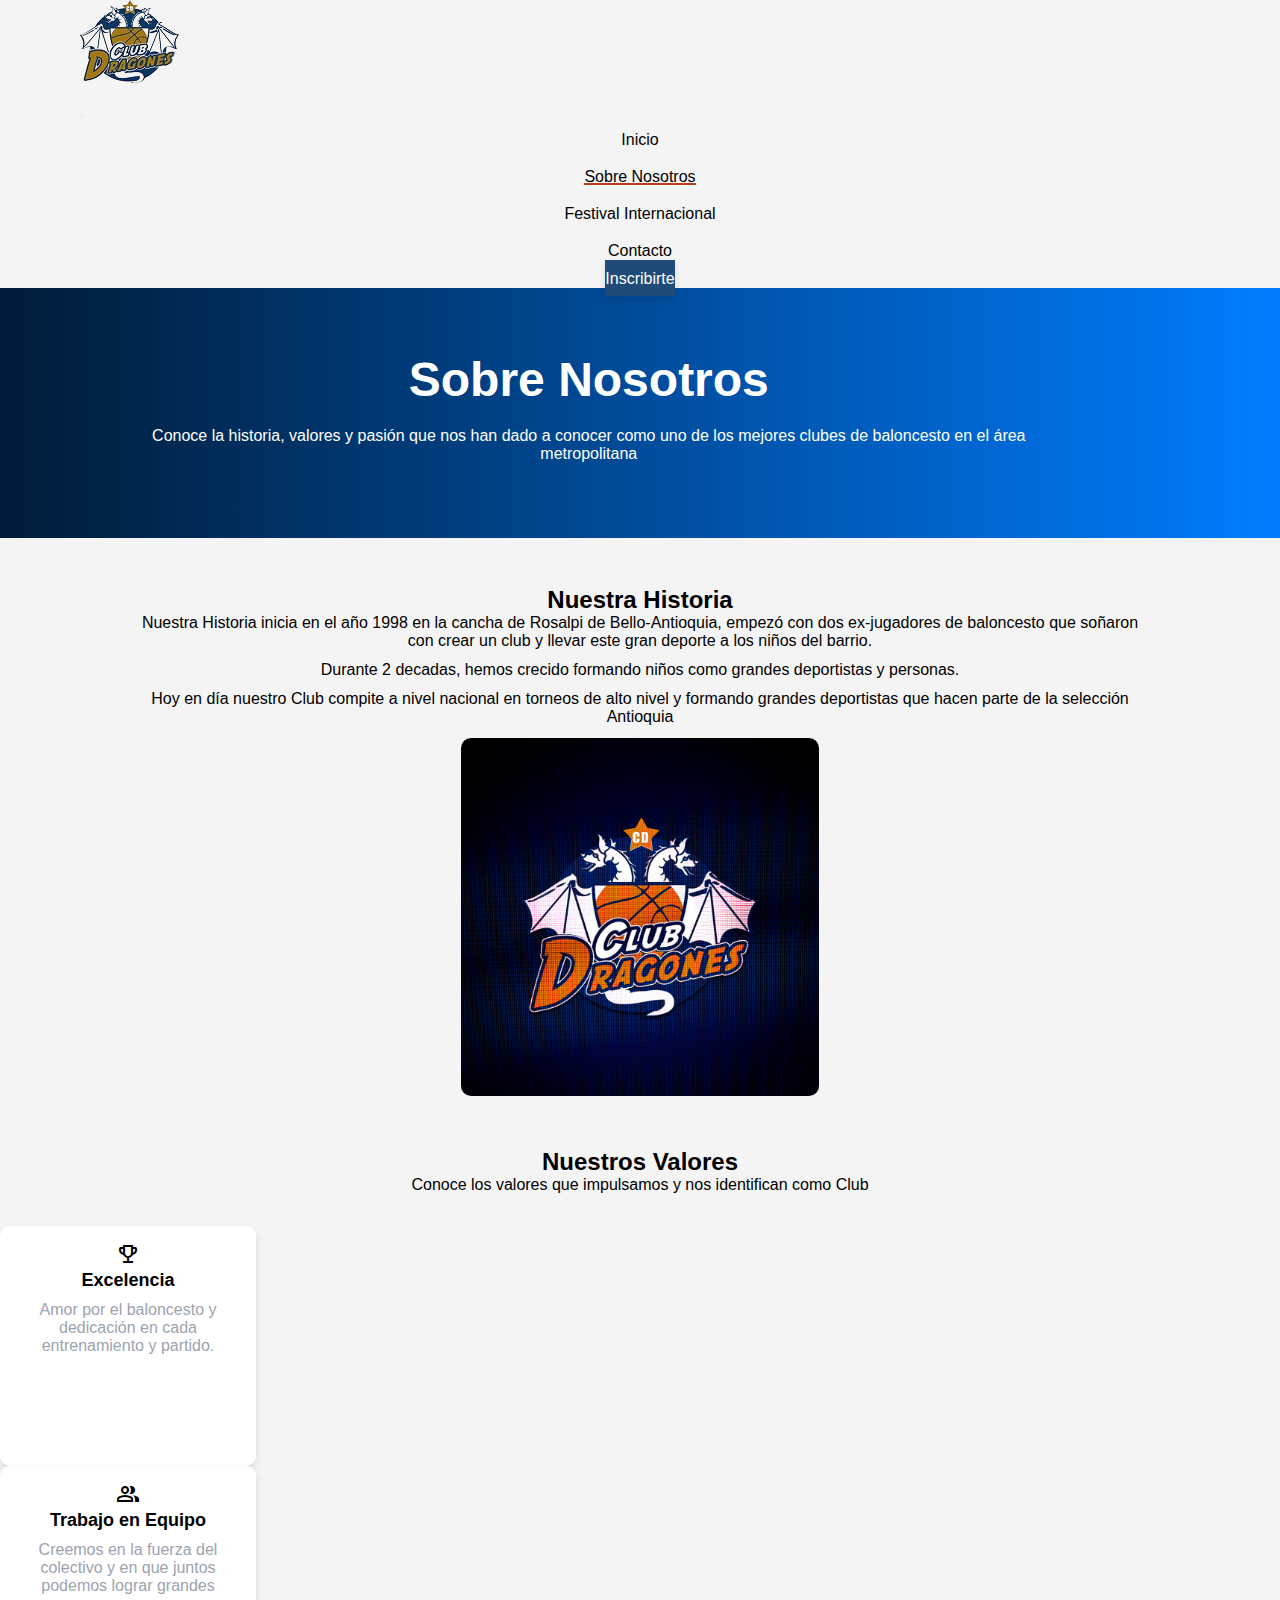
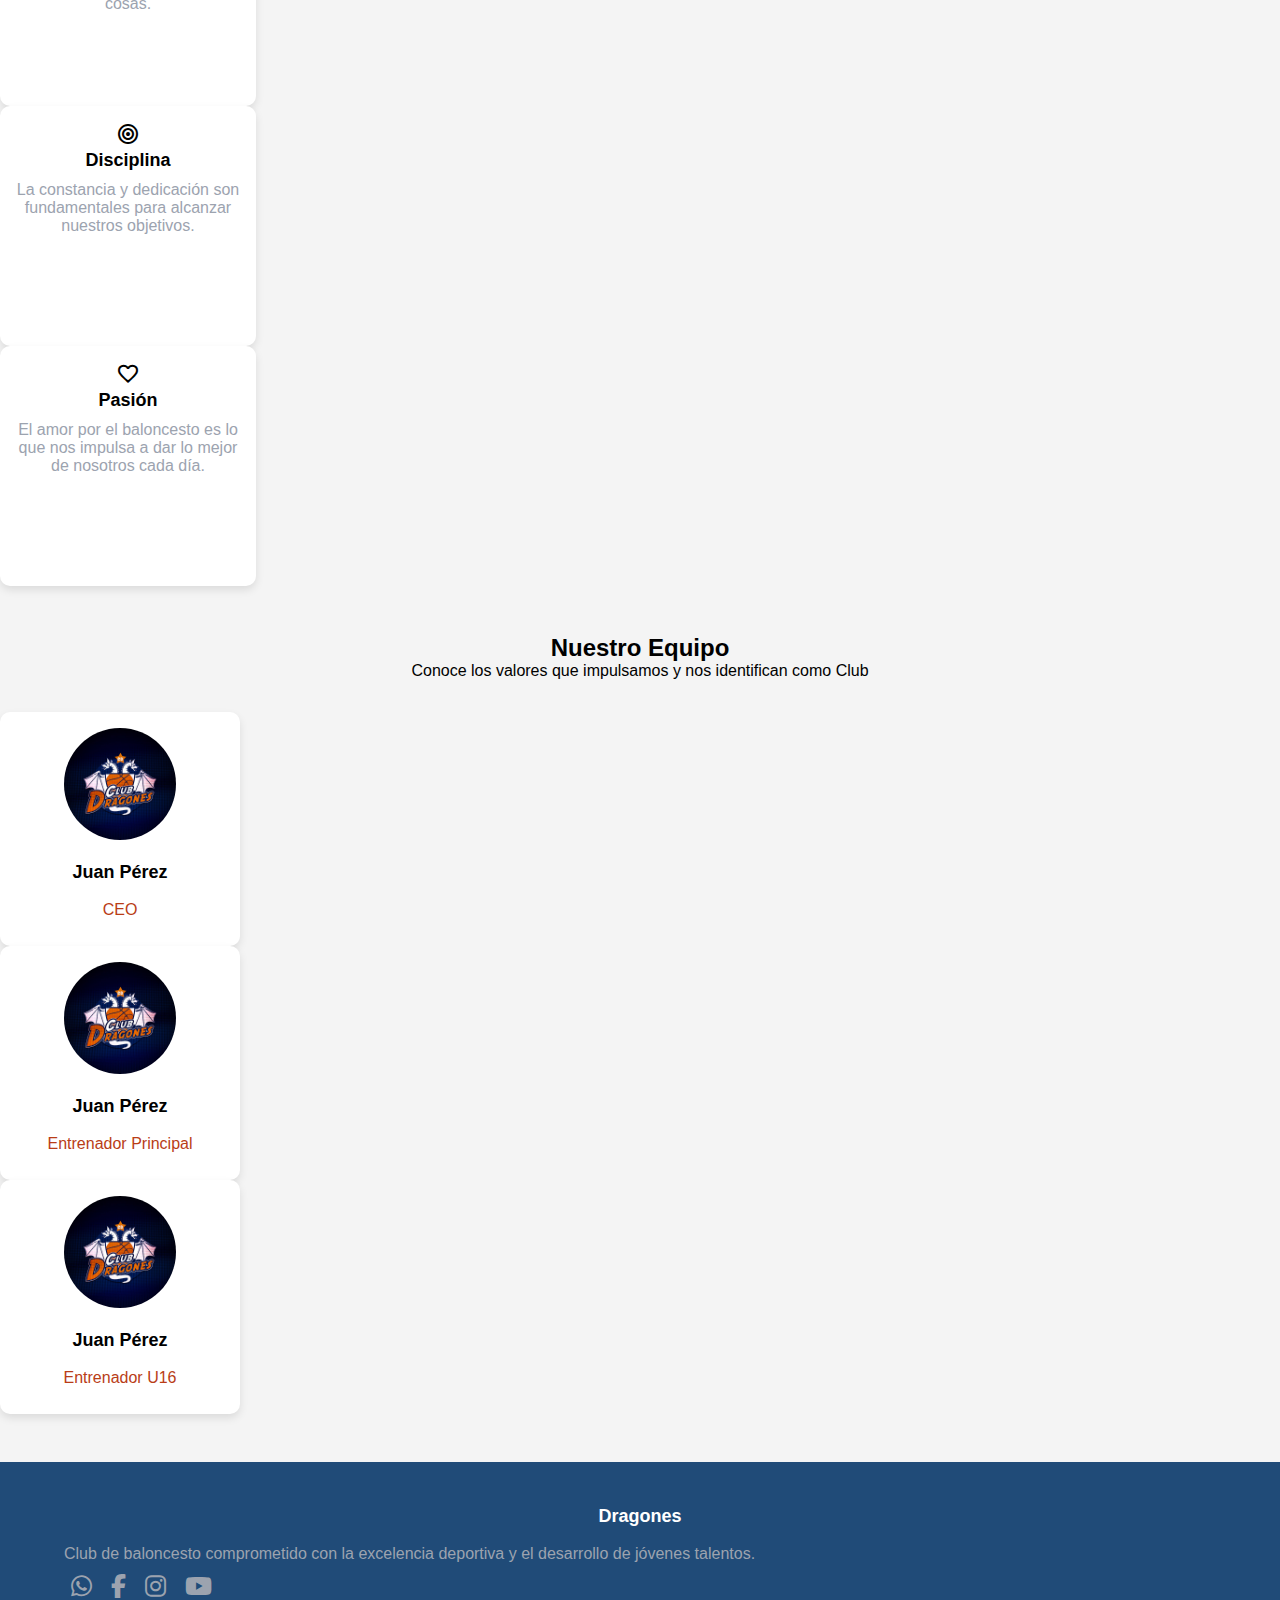
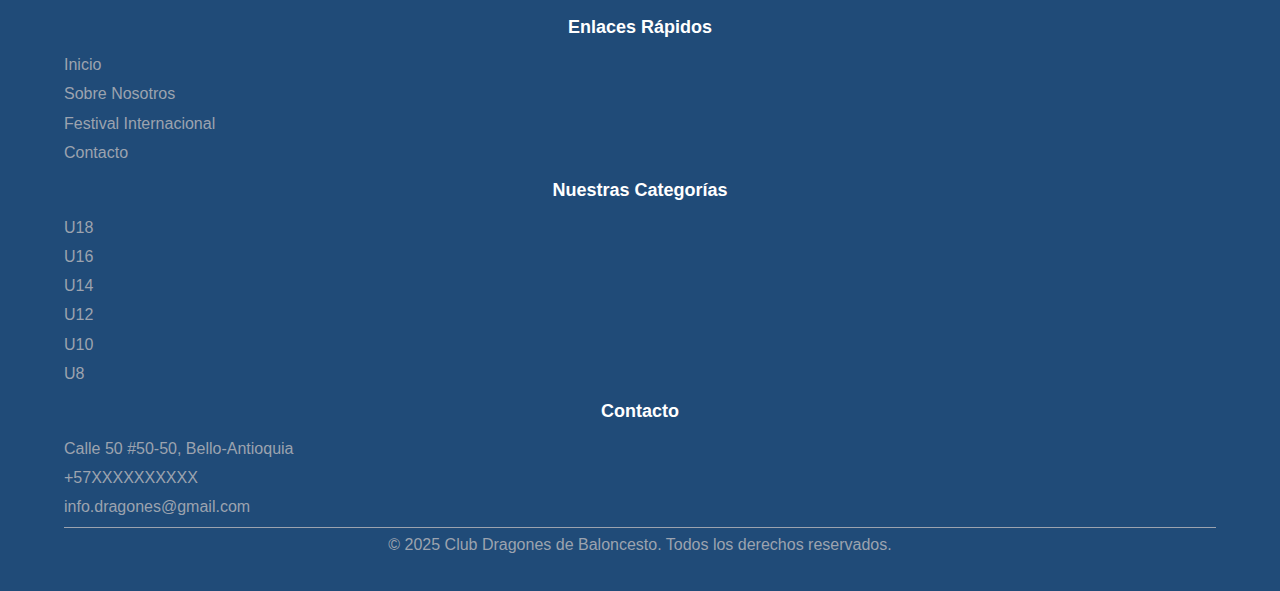
<file: pages/sobreNosotros.html>
<!DOCTYPE html>
<html lang="es">

<head>
    <meta charset="UTF-8">
    <meta name="viewport" content="width=device-width, initial-scale=1.0">
    <meta name="description"
        content="Club Dragones de Baloncesto: excelencia deportiva, formación de jóvenes talentos y pasión por el baloncesto en Bello, Antioquia.">
    <meta name="keywords"
        content="Baloncesto, Club Deportivo, Dragones, Entrenamiento, Torneos, Jóvenes Talentos, Antioquia, Deportes, Bello">
    <link rel="icon" type="image/png" href="../assets/PNG/logoDragones.png">
    <!-- Icons -->
    <link rel="stylesheet" href="https://cdnjs.cloudflare.com/ajax/libs/font-awesome/6.5.0/css/all.min.css">
    <link rel="stylesheet" href="https://fonts.googleapis.com/css2?family=Material+Symbols+Outlined" />
    <!-- CSS -->
    <link href="https://cdn.jsdelivr.net/npm/bootstrap@5.3.8/dist/css/bootstrap.min.css" rel="stylesheet"
        integrity="sha384-sRIl4kxILFvY47J16cr9ZwB07vP4J8+LH7qKQnuqkuIAvNWLzeN8tE5YBujZqJLB" crossorigin="anonymous">
    <link rel="stylesheet" href="../css/styles.css">

    <title>Club Dragones de Baloncesto</title>
</head>

<body>
    <header class="header-container">
        <nav class="navbar navbar-expand-lg" aria-label="Menú de Navegación Principal">
            <div class="container-fluid">
                <div class="logo">
                    <a href="../index.html">
                        <img src="../assets/PNG/logoDragones.png" alt="Club Dragones de Baloncesto">
                    </a>
                </div>
                <button class="navbar-toggler" type="button" data-bs-toggle="collapse"
                    data-bs-target="#navbarTogglerDemo02" aria-controls="navbarTogglerDemo02" aria-expanded="false"
                    aria-label="Toggle navigation">
                    <span class="navbar-toggler-icon"></span>
                </button>
                <div class="collapse navbar-collapse" id="navbarTogglerDemo02">
                    <ul class="navbar-nav me-auto mb-2 mb-lg-0 d-flex justify-content-end">
                        <li class="nav-item">
                            <a class="nav-link" aria-current="page" href="../index.html">Inicio</a>
                        </li>
                        <li class="nav-item">
                            <a class="nav-link active" aria-current="page" href="./sobreNosotros.html">Sobre
                                Nosotros</a>
                        </li>
                        <li class="nav-item">
                            <a class="nav-link" aria-current="page" aria-disabled="true"
                                href="./festivalInternacional.html">Festival
                                Internacional</a>
                        </li>
                        <li class="nav-item">
                            <a class="nav-link" aria-disabled="true" href="./contacto.html">Contacto</a>
                        </li>
                        <li class="nav-item">
                            <a class="nav-link btn">Inscribirte</a>
                        </li>
                    </ul>
                </div>
            </div>
        </nav>
    </header>
    <main>
        <section class="main-section">
            <header class="header-section">
                <h1>Sobre Nosotros</h1>
                <p>Conoce la historia, valores y pasión que nos han dado a conocer como uno de los mejores clubes de
                    baloncesto en el área metropolitana</p>
            </header>
        </section>
        <section class="history-section padding-sections d-md-flex">
            <div class="history-text flex-column">
                <h2>Nuestra Historia</h2>
                <p>Nuestra Historia inicia en el año 1998 en la cancha de Rosalpi de Bello-Antioquia, empezó con dos
                    ex-jugadores de baloncesto que soñaron con crear un club y llevar este gran deporte a los niños del
                    barrio.
                </p>
                <p>
                    Durante 2 decadas, hemos crecido formando niños como grandes deportistas y personas.
                </p>
                <p>
                    Hoy en día nuestro Club compite a nivel nacional en torneos de alto nivel y formando grandes
                    deportistas que hacen parte de la selección Antioquia
                </p>
            </div>
            <img src="../assets/JPG/logo.jpg" alt="Imagen de los inicios del Club">
        </section>
        <section>
            <div class="sub-header">
                <h2>Nuestros Valores</h2>
                <p>Conoce los valores que impulsamos y nos identifican como Club</p>
            </div>
            <div class="values-container d-flex flex-column justify-content-center align-items-center flex-md-row">
                <div class="card-icons">
                    <span class="material-symbols-outlined">
                        trophy
                    </span>
                    <h3>Excelencia</h3>
                    <p>Amor por el baloncesto y dedicación en cada entrenamiento y partido.</p>
                </div>
                <div class="card-icons">
                    <span class="material-symbols-outlined">
                        group
                    </span>
                    <h3>Trabajo en Equipo</h3>
                    <p>Creemos en la fuerza del colectivo y en que juntos podemos lograr grandes cosas.</p>
                </div>
                <div class="card-icons">
                    <span class="material-symbols-outlined">
                        target
                    </span>
                    <h3>Disciplina</h3>
                    <p>La constancia y dedicación son fundamentales para alcanzar nuestros objetivos.</p>
                </div>
                <div class="card-icons">
                    <span class="material-symbols-outlined">
                        favorite
                    </span>
                    <h3>Pasión</h3>
                    <p>El amor por el baloncesto es lo que nos impulsa a dar lo mejor de nosotros cada día.</p>
                </div>
            </div>
        </section>
        <section class="team-section">
            <div class="sub-header">
                <h2>Nuestro Equipo</h2>
                <p>Conoce los valores que impulsamos y nos identifican como Club</p>
            </div>
            <div class="team-container d-flex flex-column  align-items-center flex-md-row">
                <div class="team-card">
                    <img src="../assets/JPG/logo.jpg" alt="Foto de Juan Pérez - CEO del Club">
                    <h3>Juan Pérez</h3>
                    <p>CEO</p>
                </div>
                <div class="team-card">
                    <img src="../assets/JPG/logo.jpg" alt="Foto de Juan Pérez - Entrenador Principal del Club">
                    <h3>Juan Pérez</h3>
                    <p>Entrenador Principal</p>
                </div>
                <div class="team-card">
                    <img src="../assets/JPG/logo.jpg" alt="Foto de Juan Pérez - Entrenador de la categoria U16">
                    <h3>Juan Pérez</h3>
                    <p>Entrenador U16</p>
                </div>
            </div>
        </section>
    </main>
    <footer class="footer-container">
        <div class="footer-content d-md-flex">
            <div class="footer-section">
                <div class="footer-logo">
                    <h3>Dragones</h3>
                </div>
                <p>Club de baloncesto comprometido con la excelencia deportiva y el desarrollo de jóvenes talentos.</p>
                <div class="footer-social">
                    <a href="#"><i class="fa-brands fa-whatsapp icon-social"></i></a>
                    <a href="#"><i class="fa-brands fa-facebook-f icon-social"></i></a>
                    <a href="#"><i class="fa-brands fa-instagram icon-social"></i></a>
                    <a href="#"><i class="fa-brands fa-youtube icon-social"></i></a>
                </div>
            </div>
            <div class="footer-section">
                <h3>Enlaces Rápidos</h3>
                <nav class="footer-nav">
                    <li><a href="../index.html">Inicio</a></li>
                    <li><a href="./sobreNosotros.html">Sobre Nosotros</a></li>
                    <li><a href="./festivalInternacional.html">Festival Internacional</a></li>
                    <li><a href="./contacto.html">Contacto</a></li>
                </nav>
            </div>
            <div class="footer-section">
                <h3>Nuestras Categorías</h3>
                <p>U18</p>
                <p>U16</p>
                <p>U14</p>
                <p>U12</p>
                <p>U10</p>
                <p>U8</p>
            </div>
            <div class="footer-section">
                <h3>Contacto</h3>
                <p>Calle 50 #50-50, Bello-Antioquia</p>
                <p>+57XXXXXXXXXX</p>
                <p>info.dragones@gmail.com</p>
            </div>
        </div>
        <div class="footer-bottom">
            <p style="text-align: center;">&copy; 2025 Club Dragones de Baloncesto. Todos los derechos reservados.</p>
        </div>
    </footer>
    <script src="https://cdn.jsdelivr.net/npm/bootstrap@5.3.8/dist/js/bootstrap.bundle.min.js"
        integrity="sha384-FKyoEForCGlyvwx9Hj09JcYn3nv7wiPVlz7YYwJrWVcXK/BmnVDxM+D2scQbITxI" crossorigin="anonymous">
        </script>
</body>

</html>
</file>
<file: css/styles.css>
:root {
    --color-principal: #204B78;
    --color-secundario: #B93D17;
    --color-secundario-opacity: #b93d1756;
    --gradiente: linear-gradient(to right, #001B37, #007DFF);
    --text-opacity: #9CA3AF;
}

* {
    box-sizing: border-box;
    scroll-behavior: smooth;
    margin: 0;
    padding: 0;
}


body {
    font-family: Arial, sans-serif;
    margin: 0;
    padding: 0;
    background-color: #f4f4f4;
}

nav ul {
    width: 100%;
    text-align: center;
    list-style: none;
    gap: 0.2em;
}

p {
    margin-bottom: .7rem;
}



.navbar li:not(:last-child) .nav-link {
    position: relative;
    display: inline-block;
}

.navbar li .active::after {
    width: 100% !important;
    left: 0 !important;
    /* transform: translateX(-50%) !important; */
}

.navbar li:not(:last-child) .nav-link::after {
    content: "";
    height: 2px;
    width: 0;
    background-color: var(--color-secundario);
    position: absolute;
    bottom: 10px;
    left: 5px;
    transition: width 0.3s ease;
}


.navbar li:not(:last-child) .nav-link:hover::after {
    width: 90%;
}


/* Footer */

.footer-container {
    padding: 2% 5%;
    background-color: var(--color-principal);
    color: var(--text-opacity);
}


.footer-content {
    gap: 0.5em;
}

.footer-nav,
.footer-section {
    width: 100%;
    gap: 1em;
}

.footer-section a {
    color: var(--text-opacity);
}

.footer-section li {
    list-style: none;
    color: var(--text-opacity);
    margin-bottom: .7rem;
}

footer h3 {
    color: white;
    text-align: center;
    margin: 1em 0;
}

/* .footer-section:not(:nth-child(1)) p {
    text-align: center;
} */


.footer-bottom {
    width: 100%;
    border-top: var(--text-opacity) 1px solid;
    padding-top: 0.5rem;
    margin-top: 0.5rem;
}

.icon-social {
    font-size: 1.5em;
    color: var(--text-opacity);
    margin: 0 .3em;
}


/* General */
section:not(:nth-child(1)) {
    margin: 3rem 0;
    text-align: center;
}

.btn-fill {
    background-color: var(--color-principal);
    padding: .75em 1.5em;
    border-radius: 8px;
}

.btn-outline {
    background-color: transparent;
    border: 1px solid white;
    padding: .75em 1.5em;
    border-radius: 8px;
}

.button-container {
    display: flex;
    flex-direction: column;
    justify-items: center;
    gap: 1em;
    margin: 2em 0;
}

/* .button-container :last-child:hover,
.button-container :first-child:hover, */
.btn{
    background-color: var(--color-principal);
    color: white;
    box-shadow: 0 4px 8px rgba(0, 0, 0, 0.1);
}

.btn-fill:hover,
.btn-outline:hover,
.btn:hover {
    background-color: var(--color-secundario);
    color: white;
    border-color: transparent;
    cursor: pointer;
    transition: background-color 0.3s ease;
}

.padding-sections {
    padding: 0 10%;
}

a {
    color: inherit;
    text-decoration: none;
}

h1 {
    font-size: 3em;
    margin-bottom: 20px;
}

h3 {
    font-size: 1.125em;
    margin-bottom: 10px;
}

/* Seccion main con imagen */
.main-section-img {
    display: flex;
    flex-direction: column;
    justify-content: center;
    align-items: center;
    text-align: center;
    background: var(--gradiente);
    color: white;
    padding: 5% 10%;
}

.header-section {
    width: 90%;
}

/* seccion main sin imagen */
.main-section {
    text-align: center;
    color: white;
    padding: 5% 10%;
    background: var(--gradiente);
}

.image-section img {
    width: 80%;
    border-radius: 10px;
    box-shadow: 3px 3px 20px rgb(0, 0, 0), -3px -3px 20px rgba(255, 255, 255, 0.253);
    /* filter: drop-shadow(0px 0px 100px rgb(0, 0, 0)); */
}



/* News section */
.news-container {
    display: flex;
    flex-direction: column;
    align-items: center;
    justify-content: center;
}

.news-article {
    width: 100%;
    height: 35rem;
    background-color: white;
    border-radius: 10px;
    box-shadow: 1px 2px 10px rgba(0, 0, 0, 0.1);
    padding: 20px;
    margin: 1.5em 0;
}

.news-container a h3:hover {
    color: var(--color-secundario);
    text-decoration: underline;
    cursor: pointer;
}

.news-container a h3 {
    white-space: nowrap;
    overflow: hidden;
    text-overflow: ellipsis;
}

.news-article img {
    width: 100%;
    height: 17em;
    border-radius: 10px;
    box-shadow: 0 4px 8px rgba(0, 0, 0, 0.1);
    margin-bottom: 15px;
}

.news-article p {
    width: 100%;
    min-height: 2em;
    font-size: 1em;
    text-align: left;
    margin-bottom: 10px;
    color: #3c3c3c90;
}

/* Galeria Dragones */
.gallery-container {
    display: flex;
    flex-direction: row;
    flex-wrap: wrap;
    justify-content: center;
    /* display: grid;
    grid-template-columns: repeat(2, 1fr); */
    gap: 10px;
    padding: 3em 0;
    background-color: #f4f4f4;
}

.gallery-container img {
    width: 80%;
    border-radius: 10px;
    box-shadow: 0 4px 8px rgba(0, 0, 0, 0.1);
    transition: transform 0.3s ease;
}


/* Nuestra Historia */
.history-section {
    gap: 10em;
    margin-top: 2em;
}

.history-section .history-text {
    gap: 2em;
    justify-content: center;
    align-items: center;
}

.history-section img {
    border-radius: 10px;
    width: 75%;
    margin: 0 auto;
}

/* Nuestros Valores */
.values-container {
    gap: 1em;
    justify-content: center;
    margin-top: 2em;
}

.card-icons {
    background-color: white;
    color: black;
    padding: 1em;
    border-radius: 10px;
    box-shadow: 0 4px 8px rgba(0, 0, 0, 0.1);
    width: 16rem;
    height: 15rem;
    text-align: center;
}
.rewards {
    height: 18rem;
}

.card-icons .icon-value {
    display: inline-flex;
    /* hace que se comporte como contenedor flexible */
    align-items: center;
    /* centra verticalmente el ícono */
    justify-content: center;
    /* centra horizontalmente el ícono */

    width: 80px;
    /* ancho fijo */
    height: 80px;
    background-color: #204b786b;
    color: var(--color-principal);
    font-size: 3em;
    padding: 10px;
    margin-bottom: 10px;
    border-radius: 50%;
}

.card-icons p {
    color: var(--text-opacity);
}


.card-icons .icon {
    font-size: 80px;
    color: var(--color-principal);
    margin-bottom: 10px;
}

/* Nuestro Equipo */
.team-container {
    gap: 1em;
    justify-content: center;
    margin-top: 2em;
}

.team-card img {
    width: 7rem;
    border-radius: 50%;
}

.team-card h3 {
    font-weight: bold;
    margin: 1em 0;
}

.team-card {
    background-color: white;
    text-align: center;
    color: black;
    padding: 1em;
    border-radius: 10px;
    box-shadow: 0 4px 8px rgba(0, 0, 0, 0.1);
    width: 15em;
}

.team-card p {
    text-align: center;
    color: var(--color-secundario);
}

/* Cards de Categorias */
.category-cards-container {
    gap: 1em;
    justify-content: center;
    margin-top: 2em;
}

.category-card {
    display: flex;
    justify-content: center;
    align-items: center;
    height: 12em;
    background-color: white;
    color: black;
    padding: 1em;
    border-radius: 10px;
    box-shadow: 0 8px 8px rgba(0, 0, 0, 0.1);
    width: 12em;
}

.category-card h3 {
    font-weight: bold;
    font-size: 3em;
}

.category-card:hover {
    transform: scale(1.05);
    transition: transform 0.3s ease;
    box-shadow: -2px 2px 15px var(--color-secundario-opacity);
}

/* Información de contacto */
.contact-form {
    padding: 3em 10%;
    margin-top: 2em;
    border-radius: 10px;
    box-shadow: 0 4px 8px rgba(0, 0, 0, 0.1);
}

/* noticia */
.new-section {
    text-align: center;
    margin-top: 2em;
}

.new-section .header-section p {
    color: var(--text-opacity);
}

.new-section .image-news img {
    width: 50%;
    border-radius: 10px;
    margin: 2em auto;

}



/* Media Queries */
@media (min-width: 768px) {
    .navbar {
        padding: 0 5rem;
    }

    .nav-link {
        padding: 0.6em 0;
    }

    .main-section-img {
        flex-direction: row;
        text-align: left;
    }

    .button-container {
        flex-direction: row;
        justify-content: start;
    }

    .news-container {
        display: flex;
        flex-direction: row;
    }

    .news-article {
        min-width: 20%;
        margin-right: .8em;
    }

    .history-section img {
        width: 35%;
    }

    .image-section img {
        box-shadow: 30px 30px 100px rgb(0, 0, 0), -30px -30px 100px rgba(255, 255, 255, 0.253);
    }

    .image-section {
        text-align: center;
    }

    .gallery-container img {
        width: 20%;
    }
}
</file>
<file: css/main.css>
nav ul {
  width: 100%;
  text-align: center;
  list-style: none;
  gap: 0.2em;
}

.navbar {
  padding: 0 5rem;
}
.navbar li:not(:last-child) {
  position: relative;
  display: inline-block;
}
.navbar li:not(:last-child) .nav-link::after {
  content: "";
  height: 2px;
  width: 0;
  background-color: #B93D17;
  position: absolute;
  bottom: 10px;
  left: 5px;
  transition: width 0.3s ease;
}
.navbar li:not(:last-child) .nav-link:hover::after {
  width: 90%;
}

li .active::after {
  width: 100% !important;
  left: 0 !important;
}

.footer-container {
  padding: 2% 5%;
  background-color: #204B78;
  color: #9CA3AF;
  /* .footer-content{
      gap: 0.5em;
  } */
}
.footer-container h3 {
  color: white;
  text-align: center;
  margin: 1em 0;
}
.footer-container .footer-nav,
.footer-container .footer-section {
  width: 100%;
  gap: 1em;
}
.footer-container .footer-nav a,
.footer-container .footer-section a {
  color: #9CA3AF;
}
.footer-container .footer-nav li,
.footer-container .footer-section li {
  margin-bottom: 0.7rem;
}
.footer-container .footer-bottom {
  width: 100%;
  border-top: #9CA3AF 1px solid;
  padding-top: 0.5rem;
  margin-top: 0.5rem;
}
.footer-container .icon-social {
  font-size: 1.5em;
  color: var(--text-opacity);
  margin: 0 0.3em;
}

* {
  box-sizing: border-box;
  scroll-behavior: smooth;
  margin: 0;
  padding: 0;
}

body {
  font-family: Arial, sans-serif;
  margin: 0;
  padding: 0;
  background-color: #f4f4f4;
}

a, li a {
  color: inherit;
  text-decoration: none;
}

li {
  list-style: none;
}
h1 {
  font-size: 3em;
  margin-bottom: 20px;
}

h3 {
  font-size: 1.125em;
  margin-bottom: 10px;
}

section:not(:nth-child(1)) {
  margin: 3rem 0;
  text-align: center;
}

.button-container {
  display: flex;
  flex-direction: column;
  justify-items: center;
  gap: 1em;
  margin: 2em 0;
}

.btn-fill {
  background-color: #204B78;
  color: white;
  padding: 0.75em 1.5em;
  border-radius: 8px;
  cursor: pointer;
  transition: background-color 0.3s ease;
}

.btn-outline {
  background-color: transparent;
  color: white;
  padding: 0.75em 1.5em;
  border-radius: 8px;
  cursor: pointer;
  transition: background-color 0.3s ease;
  border: 1px solid white;
}

.btn {
  background-color: #204B78;
  color: white;
  box-shadow: 0 4px 8px rgba(0, 0, 0, 0.1);
}

.btn-fill:hover,
.btn-outline:hover,
.btn:hover {
  background-color: #B93D17;
  color: white;
  border-color: transparent;
  cursor: pointer;
  transition: background-color 0.3s ease;
}

.padding-sections {
  padding: 0 10%;
}

/* seccion main sin imagen */
.main-section {
  text-align: center;
  color: white;
  padding: 5% 10%;
  background: linear-gradient(to right, #001B37, #007DFF);
}

.main-section-img {
  display: flex;
  flex-direction: column;
  justify-content: center;
  align-items: center;
  text-align: center;
  background: linear-gradient(to right, #001B37, #007DFF);
  color: white;
  padding: 5% 10%;
}
.main-section-img .header-section {
  width: 90%;
}
.main-section-img .image-section img {
  width: 80%;
  border-radius: 10px;
  box-shadow: 3px 3px 20px rgb(0, 0, 0), -3px -3px 20px rgba(255, 255, 255, 0.253);
}

/* News section */
.news-container {
  display: flex;
  flex-direction: column;
  align-items: center;
  justify-content: center;
  gap: 0.5em;
}
.news-container a h3 {
  white-space: nowrap;
  overflow: hidden;
  text-overflow: ellipsis;
}
.news-container a h3:hover {
  color: #B93D17;
  text-decoration: underline;
  cursor: pointer;
}
.news-container .news-article {
  width: 100%;
  height: 35rem;
  background-color: white;
  border-radius: 10px;
  box-shadow: 1px 2px 10px rgba(0, 0, 0, 0.1);
  padding: 20px;
}
.news-container .news-article img {
  width: 100%;
  height: 17em;
  border-radius: 10px;
  box-shadow: 0 4px 8px rgba(0, 0, 0, 0.1);
  margin-bottom: 15px;
}
.news-container .news-article p {
  font-size: 1em;
  text-align: left;
  margin-bottom: 10px;
  color: rgba(60, 60, 60, 0.5647058824);
}

/* Galeria Dragones */
.gallery-container {
  display: flex;
  flex-direction: row;
  flex-wrap: wrap;
  justify-content: center;
  gap: 10px;
  padding: 3em 0;
  background-color: #f4f4f4;
}
.gallery-container img {
  width: 80%;
  border-radius: 10px;
  box-shadow: 0 4px 8px rgba(0, 0, 0, 0.1);
  transition: transform 0.3s ease;
}

/* Nuestra Historia */
.history-section {
  gap: 10em;
  margin-top: 2em;
}
.history-section .history-text {
  gap: 2em;
  justify-content: center;
  align-items: center;
}
.history-section img {
  border-radius: 10px;
  width: 75%;
  margin: 0 auto;
}

/* Nuestros Valores */
.values-container {
  gap: 1em;
  justify-content: center;
  margin-top: 2em;
}

.card-icons {
  background-color: white;
  color: black;
  padding: 1em;
  border-radius: 10px;
  box-shadow: 0 4px 8px rgba(0, 0, 0, 0.1);
  width: 16rem;
  height: 15rem;
  text-align: center;
}
.card-icons p {
  color: #9CA3AF;
}
.card-icons .icon-value,
.card-icons .icon {
  display: inline-flex;
  align-items: center;
  justify-content: center;
  width: 80px;
  height: 80px;
  color: #204B78;
  font-size: 3.5em;
  padding: 10px;
  margin-bottom: 10px;
}
.card-icons .icon-value {
  background-color: rgba(32, 75, 120, 0.4196078431);
  border-radius: 50%;
}

.rewards {
  height: 18rem;
}

/* Nuestro Equipo */
.team-container {
  gap: 1em;
  justify-content: center;
  margin-top: 2em;
}
.team-container .team-card {
  background-color: white;
  color: black;
  padding: 1em;
  border-radius: 10px;
  box-shadow: 0 4px 8px rgba(0, 0, 0, 0.1);
  width: 16rem;
  height: 15rem;
  text-align: center;
}
.team-container .team-card img {
  width: 7rem;
  border-radius: 50%;
  margin-bottom: 10px;
}
.team-container .team-card p {
  color: #B93D17;
}

/* Cards de Categorias */
.category-cards-container {
  gap: 1em;
  justify-content: center;
  margin-top: 2em;
}
.category-cards-container .category-card {
  background-color: white;
  color: black;
  padding: 1em;
  border-radius: 10px;
  box-shadow: 0 4px 8px rgba(0, 0, 0, 0.1);
  width: 12rem;
  height: 12rem;
  text-align: center;
  display: flex;
  align-items: center;
  justify-content: center;
}
.category-cards-container .category-card:hover {
  transform: scale(1.05);
  transition: transform 0.3s ease;
  box-shadow: -2px 2px 15px rgba(185, 61, 23, 0.337254902);
}
.category-cards-container h3 {
  font-weight: bold;
  font-size: 3em;
}

@media (min-width: 768px) {
  .navbar {
    padding: 0 5rem;
  }
  .nav-link {
    padding: 0.6em 0;
  }
  .main-section-img {
    flex-direction: row;
    text-align: left;
  }
  .button-container {
    flex-direction: row;
    justify-content: start;
  }
  .news-container {
    display: flex;
    flex-direction: row;
  }
  .news-article {
    min-width: 20%;
    margin-right: 0.8em;
  }
  .history-section img {
    width: 35%;
  }
  .image-section {
    text-align: center;
  }
  .image-section img {
    box-shadow: 30px 30px 100px rgb(0, 0, 0), -30px -30px 100px rgba(255, 255, 255, 0.253);
  }
  .gallery-container img {
    width: 20%;
  }
  iframe {
    width: 100%;
    height: 350px;
  }
}

/*# sourceMappingURL=main.css.map */
</file>
